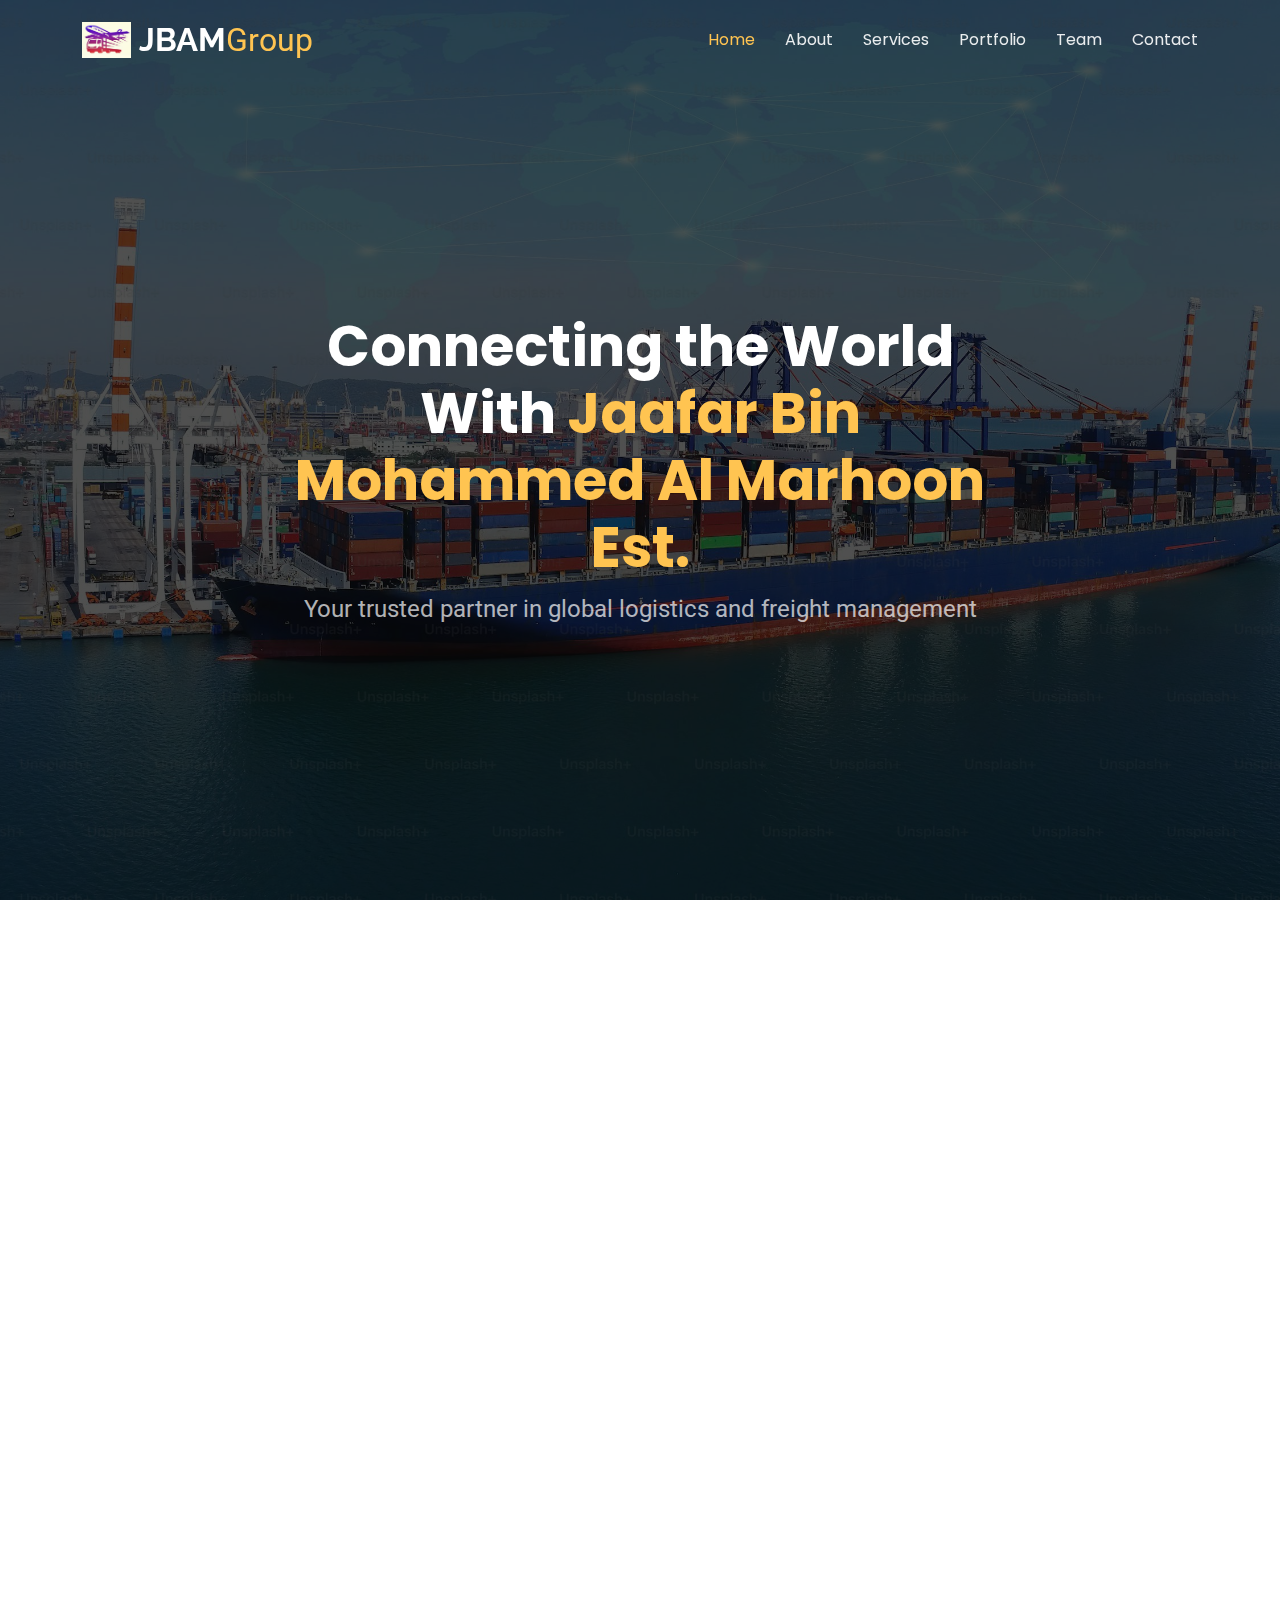
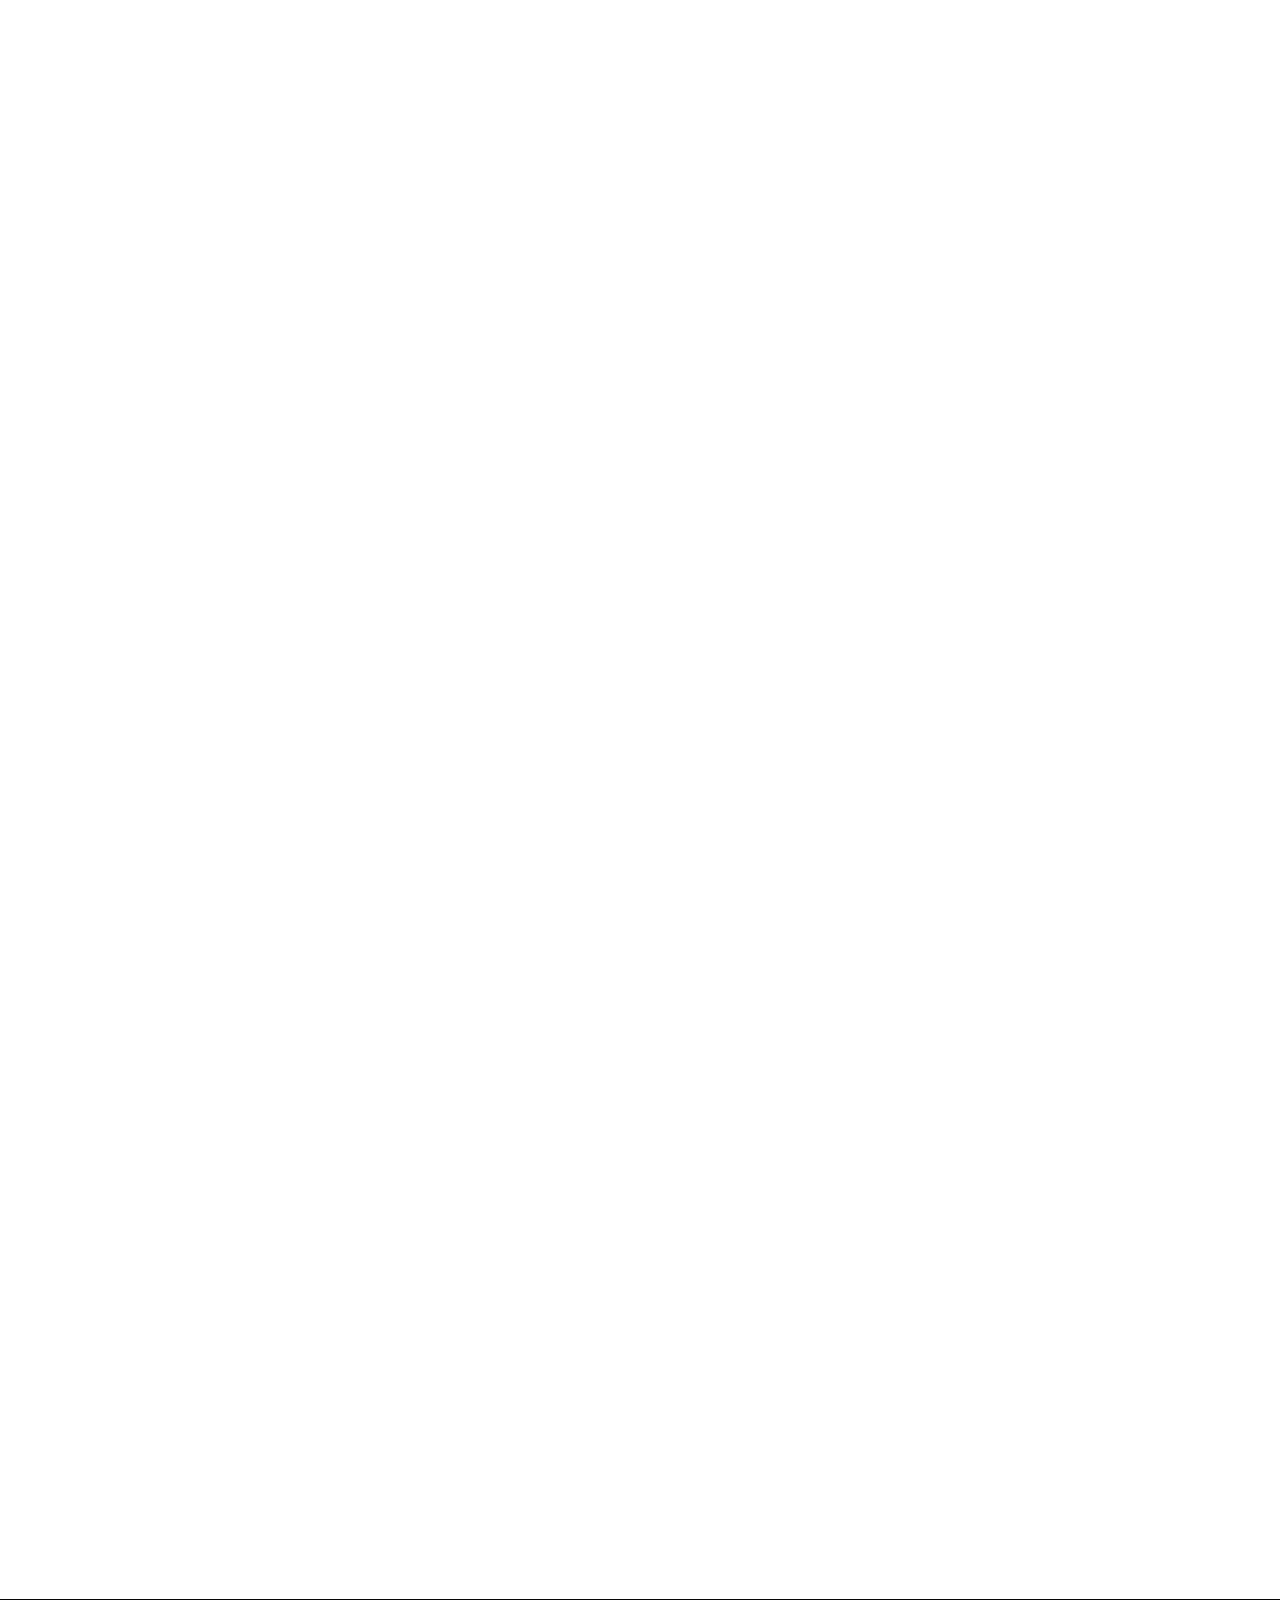
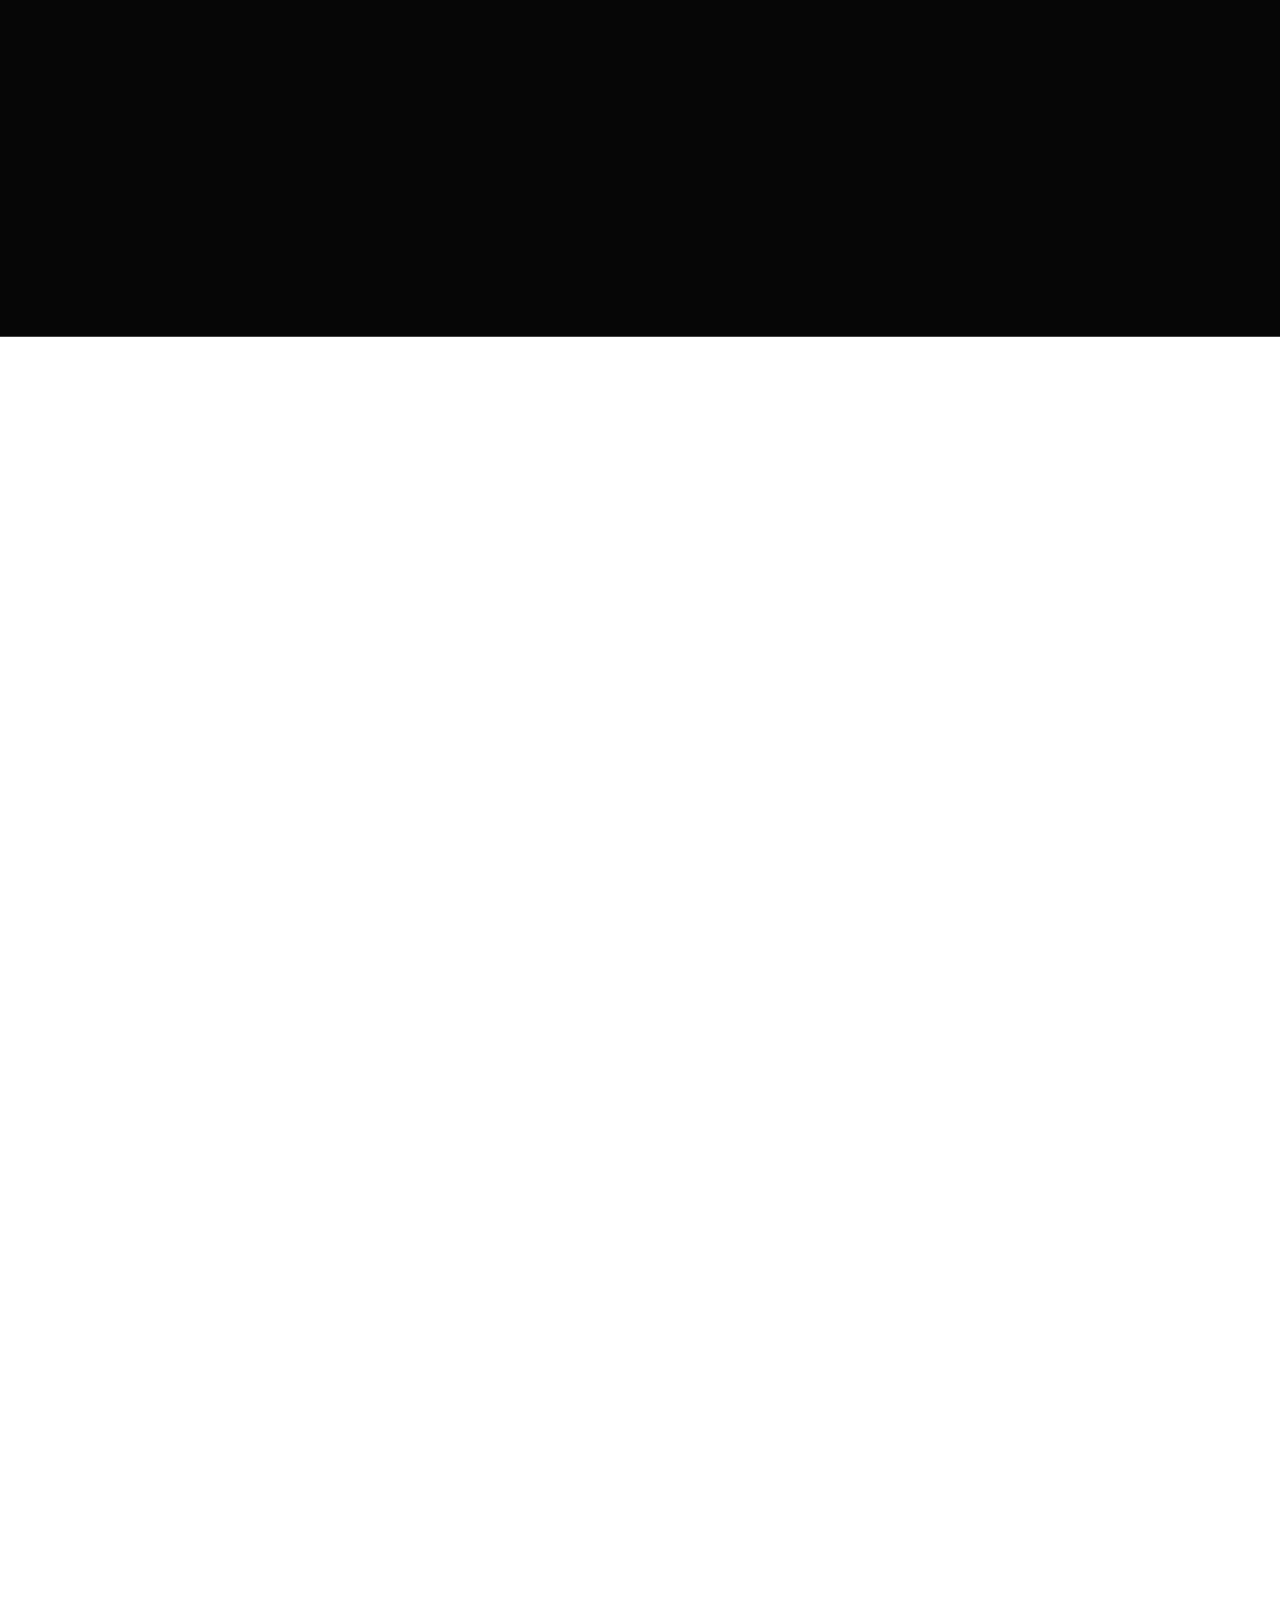
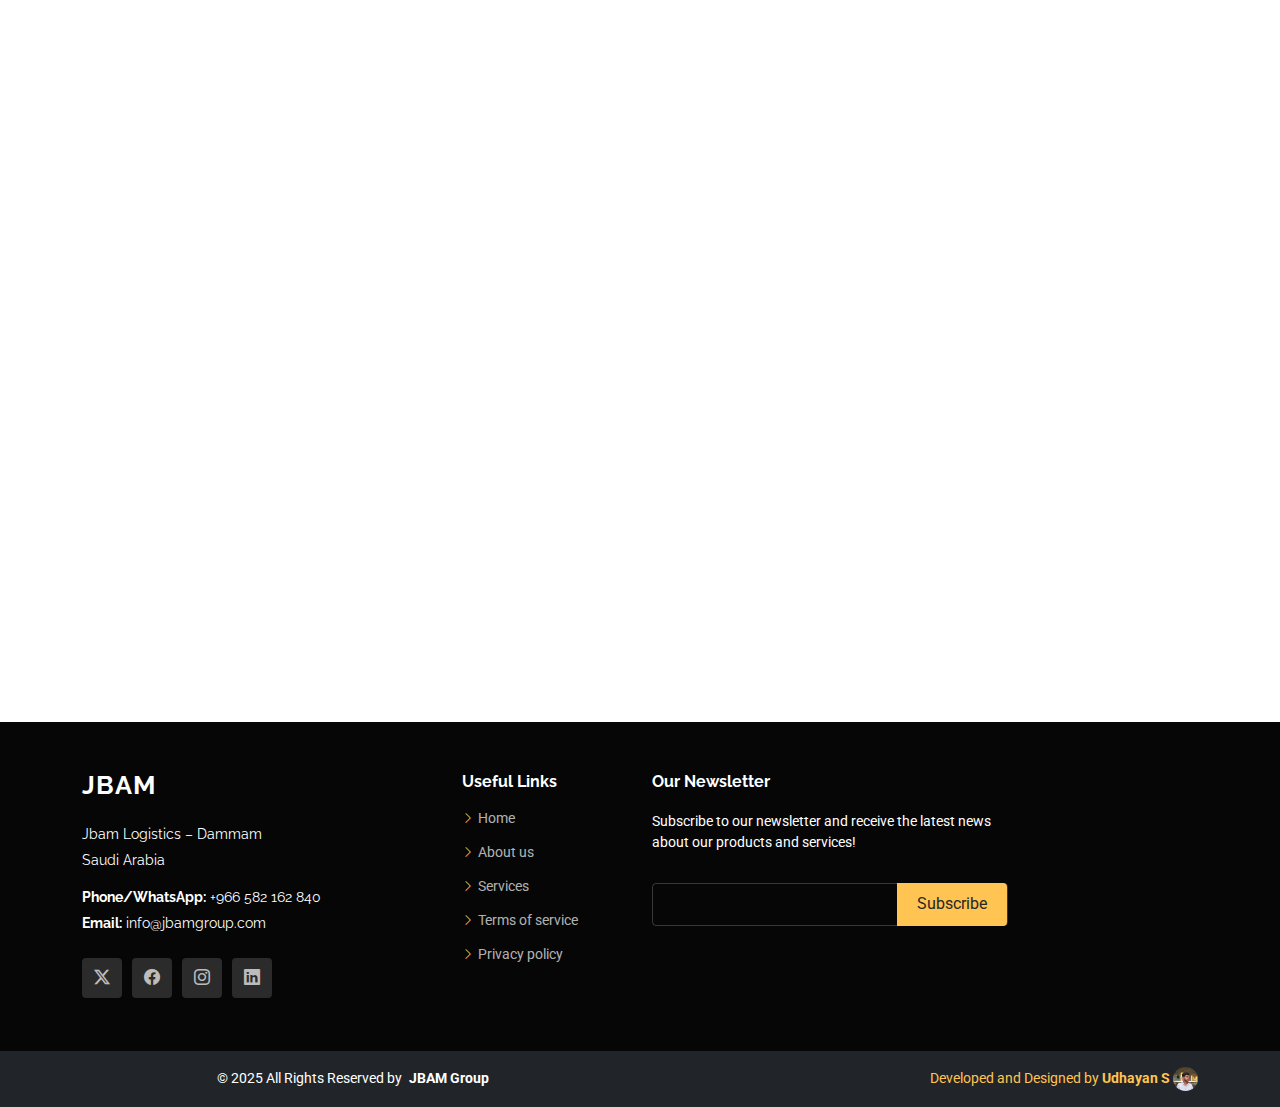
<file: index.html>
<!DOCTYPE html>
<html lang="en">
  <head>
    <meta charset="utf-8" />
    <meta content="width=device-width, initial-scale=1.0" name="viewport" />

  <!-- Title -->
  <title>JBAM Group | Reliable Global Logistics & Freight Management</title>

  <!-- SEO Meta Description -->
  <meta name="description" content="JBAM Group provides end-to-end logistics and freight solutions—domestic and global transportation, warehousing, real-time tracking, heavy-lift cargo, and project logistics backed by 15+ years of experience.">

  <!-- Optional Meta Keywords -->
  <meta name="keywords" content="JBAM Group, logistics, freight management, warehousing, heavy-lift project cargo, global shipping, real-time tracking, equipment rental">

  <!-- Canonical URL -->
  <link rel="canonical" href="https://jbamgroup.com/about.html" />

  <!-- Open Graph Tags -->
  <meta property="og:title" content="JBAM Group | End‑to‑End Logistics Services" />
  <meta property="og:description" content="Expert logistics solutions: road, air, sea transport, warehousing, heavy‑lift cargo, project shipping, and rental equipment with real‑time tracking." />
  <meta property="og:url" content="https://jbamgroup.com/about.html" />
  <meta property="og:type" content="website" />
  <meta property="og:image" content="https://jbamgroup.com/assets/logistics-og.jpg" />  

    <!-- Favicons -->
    <link href="assets/img/logonew-zoom2.jpg" rel="icon" />
    <link href="assets/img/logonew-zoom2.jpg" rel="apple-touch-icon" />

    <!-- Fonts -->
    <link href="https://fonts.googleapis.com" rel="preconnect" />
    <link href="https://fonts.gstatic.com" rel="preconnect" crossorigin />
    <link
      href="https://fonts.googleapis.com/css2?family=Roboto:ital,wght@0,100;0,300;0,400;0,500;0,700;0,900;1,100;1,300;1,400;1,500;1,700;1,900&family=Poppins:ital,wght@0,100;0,200;0,300;0,400;0,500;0,600;0,700;0,800;0,900;1,100;1,200;1,300;1,400;1,500;1,600;1,700;1,800;1,900&family=Raleway:ital,wght@0,100;0,200;0,300;0,400;0,500;0,600;0,700;0,800;0,900;1,100;1,200;1,300;1,400;1,500;1,600;1,700;1,800;1,900&display=swap"
      rel="stylesheet"
    />

    <!-- Vendor CSS Files -->
    <link
      href="assets/vendor/bootstrap/css/bootstrap.min.css"
      rel="stylesheet"
    />
    <link
      href="assets/vendor/bootstrap-icons/bootstrap-icons.css"
      rel="stylesheet"
    />
    <link href="assets/vendor/aos/aos.css" rel="stylesheet" />
    <link href="assets/vendor/swiper/swiper-bundle.min.css" rel="stylesheet" />
    <link
      href="assets/vendor/glightbox/css/glightbox.min.css"
      rel="stylesheet"
    />

    <!-- Main CSS File -->
    <link href="assets/css/main.css" rel="stylesheet" />
  </head>

  <body class="index-page">
    <header id="header" class="header d-flex align-items-center fixed-top">
      <div
        class="container-fluid container-xl position-relative d-flex align-items-center justify-content-between"
      >
        <a
          href="index.html"
          class="logo d-flex align-items-center me-auto me-lg-0"
        >
          <!-- Uncomment the line below if you also wish to use an image logo -->
          <img src="assets/img/logonew-zoom2.jpg" alt="" />
          <h1 class="sitename">JBAM</h1>
          <span> Group</span>
        </a>

        <nav id="navmenu" class="navmenu">
          <ul>
            <li>
              <a href="index.html" class="active">Home<br /></a>
            </li>
            <li><a href="about.html">About</a></li>
            <li><a href="#services">Services</a></li>
            <li><a href="#portfolio">Portfolio</a></li>
            <li><a href="#team">Team</a></li>

            <li><a href="#contact">Contact</a></li>
          </ul>
          <i class="mobile-nav-toggle d-xl-none bi bi-list"></i>
        </nav>

        <!-- <a class="btn-getstarted" href="index.html#about">Get Started</a> -->
      </div>
    </header>

    <main class="main">
      <!-- Hero Section -->
      <section
        id="hero"
        class="hero section dark-background"
        style="min-height: 100vh"
      >
        <img src="assets/img/banner.jpg" alt="" data-aos="fade-in" />

        <div class="container">
          <div
            class="row justify-content-center text-center"
            data-aos="fade-up"
            data-aos-delay="100"
          >
            <div class="col-xl-8 col-lg-8">
              <h2>
                Connecting the World With
                <span> Jaafar Bin Mohammed Al Marhoon Est.</span>
              </h2>
              <p>
                Your trusted partner in global logistics and freight management
              </p>
            </div>
          </div>

          <!-- <div class="row gy-4 mt-5 justify-content-center" data-aos="fade-up" data-aos-delay="200">
          <div class="col-xl-2 col-md-4" data-aos="fade-up" data-aos-delay="300">
            <div class="icon-box">
              <i class="bi bi-binoculars"></i>
              <h3><a href="">Lorem Ipsum</a></h3>
            </div>
          </div>
          <div class="col-xl-2 col-md-4" data-aos="fade-up" data-aos-delay="400">
            <div class="icon-box">
              <i class="bi bi-bullseye"></i>
              <h3><a href="">Dolor Sitema</a></h3>
            </div>
          </div>
          <div class="col-xl-2 col-md-4" data-aos="fade-up" data-aos-delay="500">
            <div class="icon-box">
              <i class="bi bi-fullscreen-exit"></i>
              <h3><a href="">Sedare Perspiciatis</a></h3>
            </div>
          </div>
          <div class="col-xl-2 col-md-4" data-aos="fade-up" data-aos-delay="600">
            <div class="icon-box">
              <i class="bi bi-card-list"></i>
              <h3><a href="">Magni Dolores</a></h3>
            </div>
          </div>
          <div class="col-xl-2 col-md-4" data-aos="fade-up" data-aos-delay="700">
            <div class="icon-box">
              <i class="bi bi-gem"></i>
              <h3><a href="">Nemos Enimade</a></h3>
            </div>
          </div>
        </div> -->
        </div>
      </section>
      <!-- /Hero Section -->

      <!-- About Section -->
      <section id="about" class="about section">
        <div class="container" data-aos="fade-up" data-aos-delay="100">
          <div class="row gy-4">
            <div class="col-lg-6 order-1 order-lg-2">
              <img
                src="assets/img/logistics-business.jpg"
                class="img-fluid"
                alt=""
              />
            </div>
            <div class="col-lg-6 order-2 order-lg-1 content">
              <h3>About us</h3>

              <p class="fst-italic">
                At Jaafar Bin Mohammed Al Marhoon Est, we are committed to
                streamlining logistics operations with precision, reliability,
                and innovation.
              </p>

              <p>
                With over 15 years of experience in the logistics industry, we
                bring deep expertise and reliability to every shipment. Our team
                has successfully managed supply chains across various sectors,
                ensuring timely and secure deliveries worldwide.
              </p>

              <ul>
                <li>
                  <i class="bi bi-check2-all"></i>
                  <span
                    >End-to-end supply chain solutions tailored for domestic and
                    global needs.</span
                  >
                </li>
                <li>
                  <i class="bi bi-check2-all"></i>
                  <span
                    >Real-time tracking and secure transportation for
                    time-sensitive deliveries.</span
                  >
                </li>
                <li>
                  <i class="bi bi-check2-all"></i>
                  <span
                    >Trusted by businesses across industries for consistent,
                    on-time logistics powered by advanced technology and expert
                    coordination.</span
                  >
                </li>
              </ul>

              <p>
                JBAM Group ensures your cargo reaches its destination
                efficiently and safely. With a strong foundation in logistics
                and a future-ready vision, we are shaping the way the world
                connects.
              </p>
            </div>
          </div>
        </div>
      </section>
      <!-- /About Section -->

      <!-- Clients Section -->
      <!-- <section id="clients" class="clients section">

      <div class="container" data-aos="fade-up" data-aos-delay="100">

        <div class="swiper init-swiper">
          <script type="application/json" class="swiper-config">
            {
              "loop": true,
              "speed": 600,
              "autoplay": {
                "delay": 5000
              },
              "slidesPerView": "auto",
              "pagination": {
                "el": ".swiper-pagination",
                "type": "bullets",
                "clickable": true
              },
              "breakpoints": {
                "320": {
                  "slidesPerView": 2,
                  "spaceBetween": 40
                },
                "480": {
                  "slidesPerView": 3,
                  "spaceBetween": 60
                },
                "640": {
                  "slidesPerView": 4,
                  "spaceBetween": 80
                },
                "992": {
                  "slidesPerView": 6,
                  "spaceBetween": 120
                }
              }
            }
          </script>
          <div class="swiper-wrapper align-items-center">
            <div class="swiper-slide"><img src="assets/img/clients/client-1.png" class="img-fluid" alt=""></div>
            <div class="swiper-slide"><img src="assets/img/clients/client-2.png" class="img-fluid" alt=""></div>
            <div class="swiper-slide"><img src="assets/img/clients/client-3.png" class="img-fluid" alt=""></div>
            <div class="swiper-slide"><img src="assets/img/clients/client-4.png" class="img-fluid" alt=""></div>
            <div class="swiper-slide"><img src="assets/img/clients/client-5.png" class="img-fluid" alt=""></div>
            <div class="swiper-slide"><img src="assets/img/clients/client-6.png" class="img-fluid" alt=""></div>
            <div class="swiper-slide"><img src="assets/img/clients/client-7.png" class="img-fluid" alt=""></div>
            <div class="swiper-slide"><img src="assets/img/clients/client-8.png" class="img-fluid" alt=""></div>
          </div>
          <div class="swiper-pagination"></div>
        </div>

      </div>

    </section> -->
      <!-- /Clients Section -->

      <!-- Features Section -->
      <section id="features" class="features section">
        <div class="container">
          <div class="row gy-4">
            <div
              class="features-image col-lg-6"
              data-aos="fade-up"
              data-aos-delay="100"
            >
              <img src="assets/img/about2.jpg" alt="" />
            </div>
            <div class="col-lg-6">
              <div
                class="features-item d-flex ps-0 ps-lg-3 pt-4 pt-lg-0"
                data-aos="fade-up"
                data-aos-delay="200"
              >
                <i class="bi bi-truck flex-shrink-0"></i>
                <div>
                  <h4>Efficient Transportation</h4>
                  <p>
                    Seamless and secure freight movement with real-time tracking
                    and timely delivery across the nation and beyond.
                  </p>
                </div>
              </div>
              <!-- End Features Item-->

              <div
                class="features-item d-flex mt-5 ps-0 ps-lg-3"
                data-aos="fade-up"
                data-aos-delay="300"
              >
                <i class="bi bi-box-seam flex-shrink-0"></i>
                <div>
                  <h4>Smart Warehousing</h4>
                  <p>
                    Optimized storage solutions with inventory control and
                    automated handling to reduce delays and overhead.
                  </p>
                </div>
              </div>
              <!-- End Features Item-->

              <div
                class="features-item d-flex mt-5 ps-0 ps-lg-3"
                data-aos="fade-up"
                data-aos-delay="400"
              >
                <i class="bi bi-globe2 flex-shrink-0"></i>
                <div>
                  <h4>Global Logistics</h4>
                  <p>
                    Connecting businesses worldwide with hassle-free
                    international shipping and customs clearance services.
                  </p>
                </div>
              </div>
              <!-- End Features Item-->

              <div
                class="features-item d-flex mt-5 ps-0 ps-lg-3"
                data-aos="fade-up"
                data-aos-delay="500"
              >
                <i class="bi bi-speedometer2 flex-shrink-0"></i>
                <div>
                  <h4>Technology-Driven Operations</h4>
                  <p>
                    Advanced logistics tech for route optimization, data
                    analytics, and full visibility of every shipment.
                  </p>
                </div>
              </div>
              <!-- End Features Item-->
            </div>
          </div>
        </div>
      </section>
      <!-- /Features Section -->

      <!-- Services Section -->
      <section id="services" class="services section">
        <!-- Section Title -->
        <div class="container section-title" data-aos="fade-up">
          <h2>Services</h2>
          <p>Check our Services</p>
        </div>
        <!-- End Section Title -->

        <div class="container">
          <div class="row gy-4">
            <!-- General Land Transportation -->
            <div
              class="col-lg-3 col-md-6"
              data-aos="fade-up"
              data-aos-delay="100"
            >
              <div class="service-item position-relative">
                <div class="icon">
                  <i class="bi bi-truck"></i>
                </div>
                <h3>General Land Transportation</h3>
                <p>
                  Reliable and efficient domestic and cross-border road
                  transport for all cargo types, ensuring timely and secure
                  deliveries.
                </p>
              </div>
            </div>

            <!-- Heavy Lift Project Cargo -->
            <div
              class="col-lg-3 col-md-6"
              data-aos="fade-up"
              data-aos-delay="200"
            >
              <div class="service-item position-relative">
                <div class="icon">
                  <i class="bi bi-bar-chart-steps"></i>
                </div>
                <h3>Heavy Lift Project Cargo</h3>
                <p>
                  Expert handling of oversized and heavy equipment with custom
                  transport planning, route surveys, and specialized trailers
                  for safe execution.
                </p>
              </div>
            </div>

            <!-- Renewable Energy Logistics -->
            <div
              class="col-lg-3 col-md-6"
              data-aos="fade-up"
              data-aos-delay="300"
            >
              <div class="service-item position-relative">
                <div class="icon">
                  <i class="bi bi-wind"></i>
                </div>
                <h3>Renewable Energy Logistics (Wind Farms)</h3>
                <p>
                  Specialized logistics for wind energy projects, including
                  transportation and installation of turbines, blades, and other
                  large components.
                </p>
              </div>
            </div>

            <!-- Equipment Rental -->
            <div
              class="col-lg-3 col-md-6"
              data-aos="fade-up"
              data-aos-delay="400"
            >
              <div class="service-item position-relative">
                <div class="icon">
                  <i class="bi bi-tools"></i>
                </div>
                <h3>Equipment Rental</h3>
                <p>
                  A wide range of logistics equipment available for rent,
                  including cranes, trailers, forklifts, and rigging tools for
                  short- and long-term projects.
                </p>
              </div>
            </div>

            <!-- Freight Forwarding -->
            <div
              class="col-lg-3 col-md-6"
              data-aos="fade-up"
              data-aos-delay="500"
            >
              <div class="service-item position-relative">
                <div class="icon">
                  <i class="bi bi-globe2"></i>
                </div>
                <h3>Freight Forwarding</h3>
                <p>
                  Global freight solutions by air, sea, and land. We manage
                  documentation, customs clearance, and multimodal transport for
                  seamless international shipping.
                </p>
              </div>
            </div>

            <!-- Warehousing -->
            <div
              class="col-lg-3 col-md-6"
              data-aos="fade-up"
              data-aos-delay="600"
            >
              <div class="service-item position-relative">
                <div class="icon">
                  <i class="bi bi-house"></i>
                </div>
                <h3>Warehousing</h3>
                <p>
                  Secure and scalable storage options with inventory management,
                  value-added services, and distribution support tailored to
                  your supply chain needs.
                </p>
              </div>
            </div>

            <!-- Last-Mile Delivery -->
            <div
              class="col-lg-3 col-md-6"
              data-aos="fade-up"
              data-aos-delay="700"
            >
              <div class="service-item position-relative">
                <div class="icon">
                  <i class="bi bi-send-check"></i>
                </div>
                <h3>Last-Mile Delivery</h3>
                <p>
                  Expert jacking and sliding services for the precise movement
                  of heavy equipment in confined or complex environments, using
                  state-of-the-art hydraulic systems.
                </p>
              </div>
            </div>

            <div
              class="col-lg-3 col-md-6"
              data-aos="fade-up"
              data-aos-delay="700"
            >
              <div class="service-item position-relative">
                <div class="icon">
                  <i class="bi bi-box-seam"></i>
                </div>
                <h3>Heavy Equipment Jacking and Skidding System</h3>
                <p>
                  Expert jacking and sliding services for the precise movement
                  of heavy equipment in confined or complex environments, using
                  state-of-the-art hydraulic systems.
                </p>
              </div>
            </div>
          </div>
        </div>
      </section>
      <!-- /Services Section -->

      <!-- Call To Action Section -->
      <section
        id="call-to-action"
        class="call-to-action section dark-background"
      >
        <img src="assets/img/truck.jpg" alt="" />

        <div class="container">
          <div
            class="row justify-content-center"
            data-aos="zoom-in"
            data-aos-delay="100"
          >
            <div class="col-xl-10">
              <div class="text-center">
                <h3>Streamline Your Logistics Today</h3>
                <p>
                  Looking for reliable, efficient, and cost-effective logistics
                  solutions? JBAM Groups is your trusted partner for seamless
                  transportation, inventory management, and end-to-end supply
                  chain services.
                </p>
                <a class="cta-btn" href="#contact">Get in Touch</a>
              </div>
            </div>
          </div>
        </div>
      </section>
      <!-- /Call To Action Section -->

      <!-- Portfolio Section -->
      <!-- <section id="portfolio" class="portfolio section">

      <div class="container section-title" data-aos="fade-up">
        <h2>Portfolio</h2>
        <p>Check our Portfolio</p>
      </div>

      <div class="container">

        <div class="isotope-layout" data-default-filter="*" data-layout="masonry" data-sort="original-order">

          <ul class="portfolio-filters isotope-filters" data-aos="fade-up" data-aos-delay="100">
            <li data-filter="*" class="filter-active">All</li>
            <li data-filter=".filter-app">App</li>
            <li data-filter=".filter-product">Card</li>
            <li data-filter=".filter-branding">Web</li>
          </ul>

          <div class="row gy-4 isotope-container" data-aos="fade-up" data-aos-delay="200">

            <div class="col-lg-4 col-md-6 portfolio-item isotope-item filter-app">
              <img src="assets/img/masonry-portfolio/masonry-portfolio-1.jpg" class="img-fluid" alt="">
              <div class="portfolio-info">
                <h4>App 1</h4>
                <p>Lorem ipsum, dolor sit</p>
                <a href="assets/img/masonry-portfolio/masonry-portfolio-1.jpg" title="App 1" data-gallery="portfolio-gallery-app" class="glightbox preview-link"><i class="bi bi-zoom-in"></i></a>
                <a href="portfolio-details.html" title="More Details" class="details-link"><i class="bi bi-link-45deg"></i></a>
              </div>
            </div>

            <div class="col-lg-4 col-md-6 portfolio-item isotope-item filter-product">
              <img src="assets/img/masonry-portfolio/masonry-portfolio-2.jpg" class="img-fluid" alt="">
              <div class="portfolio-info">
                <h4>Product 1</h4>
                <p>Lorem ipsum, dolor sit</p>
                <a href="assets/img/masonry-portfolio/masonry-portfolio-2.jpg" title="Product 1" data-gallery="portfolio-gallery-product" class="glightbox preview-link"><i class="bi bi-zoom-in"></i></a>
                <a href="portfolio-details.html" title="More Details" class="details-link"><i class="bi bi-link-45deg"></i></a>
              </div>
            </div>
            <div class="col-lg-4 col-md-6 portfolio-item isotope-item filter-branding">
              <img src="assets/img/masonry-portfolio/masonry-portfolio-3.jpg" class="img-fluid" alt="">
              <div class="portfolio-info">
                <h4>Branding 1</h4>
                <p>Lorem ipsum, dolor sit</p>
                <a href="assets/img/masonry-portfolio/masonry-portfolio-3.jpg" title="Branding 1" data-gallery="portfolio-gallery-branding" class="glightbox preview-link"><i class="bi bi-zoom-in"></i></a>
                <a href="portfolio-details.html" title="More Details" class="details-link"><i class="bi bi-link-45deg"></i></a>
              </div>
            </div>

            <div class="col-lg-4 col-md-6 portfolio-item isotope-item filter-app">
              <img src="assets/img/masonry-portfolio/masonry-portfolio-4.jpg" class="img-fluid" alt="">
              <div class="portfolio-info">
                <h4>App 2</h4>
                <p>Lorem ipsum, dolor sit</p>
                <a href="assets/img/masonry-portfolio/masonry-portfolio-4.jpg" title="App 2" data-gallery="portfolio-gallery-app" class="glightbox preview-link"><i class="bi bi-zoom-in"></i></a>
                <a href="portfolio-details.html" title="More Details" class="details-link"><i class="bi bi-link-45deg"></i></a>
              </div>
            </div>
            <div class="col-lg-4 col-md-6 portfolio-item isotope-item filter-product">
              <img src="assets/img/masonry-portfolio/masonry-portfolio-5.jpg" class="img-fluid" alt="">
              <div class="portfolio-info">
                <h4>Product 2</h4>
                <p>Lorem ipsum, dolor sit</p>
                <a href="assets/img/masonry-portfolio/masonry-portfolio-5.jpg" title="Product 2" data-gallery="portfolio-gallery-product" class="glightbox preview-link"><i class="bi bi-zoom-in"></i></a>
                <a href="portfolio-details.html" title="More Details" class="details-link"><i class="bi bi-link-45deg"></i></a>
              </div>
            </div>

            <div class="col-lg-4 col-md-6 portfolio-item isotope-item filter-branding">
              <img src="assets/img/masonry-portfolio/masonry-portfolio-6.jpg" class="img-fluid" alt="">
              <div class="portfolio-info">
                <h4>Branding 2</h4>
                <p>Lorem ipsum, dolor sit</p>
                <a href="assets/img/masonry-portfolio/masonry-portfolio-6.jpg" title="Branding 2" data-gallery="portfolio-gallery-branding" class="glightbox preview-link"><i class="bi bi-zoom-in"></i></a>
                <a href="portfolio-details.html" title="More Details" class="details-link"><i class="bi bi-link-45deg"></i></a>
              </div>
            </div>

            <div class="col-lg-4 col-md-6 portfolio-item isotope-item filter-app">
              <img src="assets/img/masonry-portfolio/masonry-portfolio-7.jpg" class="img-fluid" alt="">
              <div class="portfolio-info">
                <h4>App 3</h4>
                <p>Lorem ipsum, dolor sit</p>
                <a href="assets/img/masonry-portfolio/masonry-portfolio-7.jpg" title="App 3" data-gallery="portfolio-gallery-app" class="glightbox preview-link"><i class="bi bi-zoom-in"></i></a>
                <a href="portfolio-details.html" title="More Details" class="details-link"><i class="bi bi-link-45deg"></i></a>
              </div>
            </div>

            <div class="col-lg-4 col-md-6 portfolio-item isotope-item filter-product">
              <img src="assets/img/masonry-portfolio/masonry-portfolio-8.jpg" class="img-fluid" alt="">
              <div class="portfolio-info">
                <h4>Product 3</h4>
                <p>Lorem ipsum, dolor sit</p>
                <a href="assets/img/masonry-portfolio/masonry-portfolio-8.jpg" title="Product 3" data-gallery="portfolio-gallery-product" class="glightbox preview-link"><i class="bi bi-zoom-in"></i></a>
                <a href="portfolio-details.html" title="More Details" class="details-link"><i class="bi bi-link-45deg"></i></a>
              </div>
            </div>

            <div class="col-lg-4 col-md-6 portfolio-item isotope-item filter-branding">
              <img src="assets/img/masonry-portfolio/masonry-portfolio-9.jpg" class="img-fluid" alt="">
              <div class="portfolio-info">
                <h4>Branding 3</h4>
                <p>Lorem ipsum, dolor sit</p>
                <a href="assets/img/masonry-portfolio/masonry-portfolio-9.jpg" title="Branding 2" data-gallery="portfolio-gallery-branding" class="glightbox preview-link"><i class="bi bi-zoom-in"></i></a>
                <a href="portfolio-details.html" title="More Details" class="details-link"><i class="bi bi-link-45deg"></i></a>
              </div>
            </div>

          </div>

        </div>

      </div>

    </section> -->
      <!-- /Portfolio Section -->

      <!-- Stats Section -->
      <section id="stats" class="stats section">
        <div class="container" data-aos="fade-up" data-aos-delay="100">
          <div class="row gy-4 align-items-center justify-content-between">
            <div class="col-lg-5">
              <img src="assets/img/client.jpg" alt="" class="img-fluid" />
            </div>

            <div class="col-lg-6">
              <h3 class="fw-bold fs-2 mb-3">
                Reliable Logistics Solutions You Can Trust
              </h3>
              <p>
                We provide efficient and timely transportation services,
                ensuring your goods reach their destination safely and on
                schedule. Experience seamless supply chain management with our
                expert team.
              </p>

              <div class="row gy-4">
                <div class="col-lg-6">
                  <div class="stats-item d-flex">
                    <i class="bi bi-emoji-smile flex-shrink-0"></i>
                    <div>
                      <span
                        data-purecounter-start="0"
                        data-purecounter-end="20"
                        data-purecounter-duration="1"
                        class="purecounter"
                      ></span>
                      <p>
                        <strong>Happy Clients</strong>
                        <span>Trusted partners worldwide</span>
                      </p>
                    </div>
                  </div>
                </div>
                <!-- End Stats Item -->

                <div class="col-lg-6">
                  <div class="stats-item d-flex">
                    <i class="bi bi-journal-richtext flex-shrink-0"></i>
                    <div>
                      <span
                        data-purecounter-start="0"
                        data-purecounter-end="100"
                        data-purecounter-duration="1"
                        class="purecounter"
                      ></span>
                      <p>
                        <strong>Successful Shipments</strong>
                        <span>Delivered on time, every time</span>
                      </p>
                    </div>
                  </div>
                </div>
                <!-- End Stats Item -->

                <div class="col-lg-6">
                  <div class="stats-item d-flex">
                    <i class="bi bi-headset flex-shrink-0"></i>
                    <div>
                      <span
                        data-purecounter-start="0"
                        data-purecounter-end="4800"
                        data-purecounter-duration="1"
                        class="purecounter"
                      ></span>
                      <p>
                        <strong>Hours of Support</strong>
                        <span>24/7 customer assistance</span>
                      </p>
                    </div>
                  </div>
                </div>
                <!-- End Stats Item -->

                <div class="col-lg-6">
                  <div class="stats-item d-flex">
                    <i class="bi bi-people flex-shrink-0"></i>
                    <div>
                      <span
                        data-purecounter-start="0"
                        data-purecounter-end="15"
                        data-purecounter-duration="1"
                        class="purecounter"
                      ></span>
                      <p>
                        <strong>Dedicated Team Members</strong>
                        <span>Experts in logistics and supply chain</span>
                      </p>
                    </div>
                  </div>
                </div>
                <!-- End Stats Item -->
              </div>
            </div>
          </div>
        </div>
      </section>
      <!-- /Stats Section -->

      <!-- Testimonials Section -->
      <!-- <section id="testimonials" class="testimonials section dark-background">

      <img src="assets/img/truck2.jpg" class="testimonials-bg" alt="">

      <div class="container" data-aos="fade-up" data-aos-delay="100">

        <div class="swiper init-swiper">
          <script type="application/json" class="swiper-config">
            {
              "loop": true,
              "speed": 600,
              "autoplay": {
                "delay": 5000
              },
              "slidesPerView": "auto",
              "pagination": {
                "el": ".swiper-pagination",
                "type": "bullets",
                "clickable": true
              }
            }
          </script>
          <div class="swiper-wrapper">

            <div class="swiper-slide">
              <div class="testimonial-item">
                <img src="assets/img/testimonials/testimonials-1.jpg" class="testimonial-img" alt="">
                <h3>Saul Goodman</h3>
                <h4>Ceo &amp; Founder</h4>
                <div class="stars">
                  <i class="bi bi-star-fill"></i><i class="bi bi-star-fill"></i><i class="bi bi-star-fill"></i><i class="bi bi-star-fill"></i><i class="bi bi-star-fill"></i>
                </div>
                <p>
                  <i class="bi bi-quote quote-icon-left"></i>
                  <span>Proin iaculis purus consequat sem cure digni ssim donec porttitora entum suscipit rhoncus. Accusantium quam, ultricies eget id, aliquam eget nibh et. Maecen aliquam, risus at semper.</span>
                  <i class="bi bi-quote quote-icon-right"></i>
                </p>
              </div>
            </div>
            <div class="swiper-slide">
              <div class="testimonial-item">
                <img src="assets/img/testimonials/testimonials-2.jpg" class="testimonial-img" alt="">
                <h3>Sara Wilsson</h3>
                <h4>Designer</h4>
                <div class="stars">
                  <i class="bi bi-star-fill"></i><i class="bi bi-star-fill"></i><i class="bi bi-star-fill"></i><i class="bi bi-star-fill"></i><i class="bi bi-star-fill"></i>
                </div>
                <p>
                  <i class="bi bi-quote quote-icon-left"></i>
                  <span>Export tempor illum tamen malis malis eram quae irure esse labore quem cillum quid cillum eram malis quorum velit fore eram velit sunt aliqua noster fugiat irure amet legam anim culpa.</span>
                  <i class="bi bi-quote quote-icon-right"></i>
                </p>
              </div>
            </div>

            <div class="swiper-slide">
              <div class="testimonial-item">
                <img src="assets/img/testimonials/testimonials-3.jpg" class="testimonial-img" alt="">
                <h3>Jena Karlis</h3>
                <h4>Store Owner</h4>
                <div class="stars">
                  <i class="bi bi-star-fill"></i><i class="bi bi-star-fill"></i><i class="bi bi-star-fill"></i><i class="bi bi-star-fill"></i><i class="bi bi-star-fill"></i>
                </div>
                <p>
                  <i class="bi bi-quote quote-icon-left"></i>
                  <span>Enim nisi quem export duis labore cillum quae magna enim sint quorum nulla quem veniam duis minim tempor labore quem eram duis noster aute amet eram fore quis sint minim.</span>
                  <i class="bi bi-quote quote-icon-right"></i>
                </p>
              </div>
            </div>

            <div class="swiper-slide">
              <div class="testimonial-item">
                <img src="assets/img/testimonials/testimonials-4.jpg" class="testimonial-img" alt="">
                <h3>Matt Brandon</h3>
                <h4>Freelancer</h4>
                <div class="stars">
                  <i class="bi bi-star-fill"></i><i class="bi bi-star-fill"></i><i class="bi bi-star-fill"></i><i class="bi bi-star-fill"></i><i class="bi bi-star-fill"></i>
                </div>
                <p>
                  <i class="bi bi-quote quote-icon-left"></i>
                  <span>Fugiat enim eram quae cillum dolore dolor amet nulla culpa multos export minim fugiat minim velit minim dolor enim duis veniam ipsum anim magna sunt elit fore quem dolore labore illum veniam.</span>
                  <i class="bi bi-quote quote-icon-right"></i>
                </p>
              </div>
            </div>

            <div class="swiper-slide">
              <div class="testimonial-item">
                <img src="assets/img/testimonials/testimonials-5.jpg" class="testimonial-img" alt="">
                <h3>John Larson</h3>
                <h4>Entrepreneur</h4>
                <div class="stars">
                  <i class="bi bi-star-fill"></i><i class="bi bi-star-fill"></i><i class="bi bi-star-fill"></i><i class="bi bi-star-fill"></i><i class="bi bi-star-fill"></i>
                </div>
                <p>
                  <i class="bi bi-quote quote-icon-left"></i>
                  <span>Quis quorum aliqua sint quem legam fore sunt eram irure aliqua veniam tempor noster veniam enim culpa labore duis sunt culpa nulla illum cillum fugiat legam esse veniam culpa fore nisi cillum quid.</span>
                  <i class="bi bi-quote quote-icon-right"></i>
                </p>
              </div>
            </div>

          </div>
          <div class="swiper-pagination"></div>
        </div>

      </div>

    </section> -->
      <!-- /Testimonials Section -->

      <!-- Team Section -->
      <section id="team" class="team section">
        <!-- Section Title -->
        <div class="container section-title" data-aos="fade-up">
          <h2>Team</h2>
          <p>our Team</p>
        </div>
        <!-- End Section Title -->

        <div class="container">
          <div class="row gy-4">
            <!-- Team Member 1 -->
            <div class="col-md-6" data-aos="fade-up" data-aos-delay="100">
              <div class="card flex-row align-items-center p-3 shadow h-100">
                <div class="col-5">
                  <img
                    src="assets/img/profile.png"
                    class="img-fluid rounded-start w-100"
                    alt="Profile"
                  />
                </div>
                <div class="col-7 ps-3">
                  <h4 class="mb-1">Jaafar Bin Mohammed</h4>
                  <h6 class="text-muted mb-2">Founder of JBAM Group</h6>
                  <p class="mb-2">
                    Jaafar is an innovative entrepreneur with a passion for
                    building impactful businesses.
                  </p>
                  <div class="social mt-2">
                    <a href=""><i class="bi bi-twitter-x me-2"></i></a>
                    <a href=""><i class="bi bi-facebook me-2"></i></a>
                    <a href=""><i class="bi bi-instagram me-2"></i></a>
                    <a href=""><i class="bi bi-linkedin me-2"></i></a>
                  </div>
                </div>
              </div>
            </div>

            <!-- Team Member 2 -->
            <div class="col-md-6" data-aos="fade-up" data-aos-delay="200">
              <div class="card flex-row align-items-center p-3 shadow h-100">
                <div class="col-5">
                  <img
                    src="assets/img/profile.png"
                    class="img-fluid rounded-start w-100"
                    alt="Profile"
                  />
                </div>
                <div class="col-7 ps-3">
                  <h4 class="mb-1">Sabariganth Raja</h4>
                  <h6 class="text-muted mb-2">
                    Chief Executive Officer
                  </h6>
                  <p class="mb-2">
                    Sabariganth Raja leads the company with vision and a focus
                    on innovation.
                  </p>
                  <div class="social mt-2">
                    <a href=""><i class="bi bi-twitter-x me-2"></i></a>
                    <a href=""><i class="bi bi-facebook me-2"></i></a>
                    <a href=""><i class="bi bi-instagram me-2"></i></a>
                    <a href=""><i class="bi bi-linkedin me-2"></i></a>
                  </div>
                </div>
              </div>
            </div>
          </div>
        </div>
      </section>
      <!-- /Team Section -->

      <!-- Contact Section -->
      <section id="contact" class="contact section">
        <!-- Section Title -->
        <div class="container section-title" data-aos="fade-up">
          <h2>Contact</h2>
          <p>Contact Us</p>
        </div>
        <!-- End Section Title -->

        <div class="container" data-aos="fade-up" data-aos-delay="100">
          <div class="mb-4" data-aos="fade-up" data-aos-delay="200">
            <iframe
              style="border: 0; width: 100%; height: 270px"
              src="https://www.google.com/maps/embed?pb=!1m17!1m12!1m3!1d3568.926224161746!2d49.95429227542725!3d26.554637876862472!2m3!1f0!2f0!3f0!3m2!1i1024!2i768!4f13.1!3m2!1m1!2zMjbCsDMzJzE2LjciTiA0OcKwNTcnMjQuNyJF!5e0!3m2!1sen!2sin!4v1747838811328!5m2!1sen!2sin"
              frameborder="0"
              allowfullscreen=""
              loading="lazy"
              referrerpolicy="no-referrer-when-downgrade"
            >
            </iframe>
          </div>
          <!-- End Google Maps -->

          <div class="row gy-4">
            <div class="col-lg-4">
              <div
                class="info-item d-flex"
                data-aos="fade-up"
                data-aos-delay="300"
              >
                <i class="bi bi-geo-alt flex-shrink-0"></i>
                <div>
                  <h3>Address</h3>
                  <p>Dammam, Saudi Arabia</p>
                </div>
              </div>

              <div
                class="info-item d-flex"
                data-aos="fade-up"
                data-aos-delay="400"
              >
                <i class="bi bi-telephone flex-shrink-0"></i>
                <div>
                  <h3>Call / WhatsApp</h3>
                  <p>+966 582 162 840</p>
                </div>
              </div>

              <div
                class="info-item d-flex"
                data-aos="fade-up"
                data-aos-delay="500"
              >
                <i class="bi bi-envelope flex-shrink-0"></i>
                <div>
                  <h3>Email</h3>
                  <p>info@jbamgroup.com</p>
                </div>
              </div>

              <!-- <div class="info-item d-flex" data-aos="fade-up" data-aos-delay="600">
          <i class="bi bi-globe flex-shrink-0"></i>
          <div>
            <h3></h3>
            <p></p>
            <p><a href="#">Track Shipment</a> | <a href="#">Request a Quote</a></p>
          </div>
        </div> -->

              <!-- <div class="info-item d-flex" data-aos="fade-up" data-aos-delay="700">
          <i class="bi bi-share flex-shrink-0"></i>
          <div>
            <h3>Follow Us</h3>
            <p>
              <a href="#" class="me-2"><i class="bi bi-facebook"></i></a>
              <a href="#" class="me-2"><i class="bi bi-twitter-x"></i></a>
              <a href="#" class="me-2"><i class="bi bi-instagram"></i></a>
              <a href="#"><i class="bi bi-linkedin"></i></a>
            </p>
          </div>
        </div> -->
            </div>

            <div class="col-lg-8">
              <form
                action="forms/contact.php"
                method="post"
                class="php-email-form"
                data-aos="fade-up"
                data-aos-delay="200"
              >
                <div class="row gy-4">
                  <div class="col-md-6">
                    <input
                      type="text"
                      name="name"
                      class="form-control"
                      placeholder="Your Name"
                      required=""
                    />
                  </div>

                  <div class="col-md-6">
                    <input
                      type="email"
                      class="form-control"
                      name="email"
                      placeholder="Your Email"
                      required=""
                    />
                  </div>

                  <div class="col-md-12">
                    <input
                      type="text"
                      class="form-control"
                      name="subject"
                      placeholder="Subject"
                      required=""
                    />
                  </div>

                  <div class="col-md-12">
                    <textarea
                      class="form-control"
                      name="message"
                      rows="6"
                      placeholder="Message"
                      required=""
                    ></textarea>
                  </div>

                  <div class="col-md-12 text-center">
                    <div class="loading">Loading</div>
                    <div class="error-message"></div>
                    <div class="sent-message">
                      Your message has been sent. Thank you!
                    </div>
                    <button type="submit">Send Message</button>
                  </div>
                </div>
              </form>
            </div>
            <!-- End Contact Form -->
          </div>
        </div>
      </section>
    </main>

    <footer id="footer" class="footer dark-background">
      <div class="footer-top">
        <div class="container">
          <div class="row gy-4">
            <div class="col-lg-4 col-md-6 footer-about">
              <a href="index.html" class="logo d-flex align-items-center">
                <span class="sitename">JBAM</span>
              </a>
              <div class="footer-contact pt-3">
                <p>Jbam Logistics – Dammam</p>
                <p>Saudi Arabia</p>
                <p class="mt-3">
                  <strong>Phone/WhatsApp:</strong> <span>+966 582 162 840</span>
                </p>
                <p><strong>Email:</strong> <span>info@jbamgroup.com</span></p>
              </div>

              <div class="social-links d-flex mt-4">
                <a href=""><i class="bi bi-twitter-x"></i></a>
                <a href=""><i class="bi bi-facebook"></i></a>
                <a href=""><i class="bi bi-instagram"></i></a>
                <a href="https://www.linkedin.com/in/jbam-group-5a89ab366/"
                  ><i class="bi bi-linkedin"></i
                ></a>
              </div>
            </div>

            <div class="col-lg-2 col-md-3 footer-links">
              <h4>Useful Links</h4>
              <ul>
                <li>
                  <i class="bi bi-chevron-right"></i>
                  <a href="index.html"> Home</a>
                </li>
                <li>
                  <i class="bi bi-chevron-right"></i>
                  <a href="about.html"> About us</a>
                </li>
                <li>
                  <i class="bi bi-chevron-right"></i> <a href="#"> Services</a>
                </li>
                <li>
                  <i class="bi bi-chevron-right"></i>
                  <a href="#"> Terms of service</a>
                </li>
                <li>
                  <i class="bi bi-chevron-right"></i>
                  <a href="#"> Privacy policy</a>
                </li>
              </ul>
            </div>

            <!-- <div class="col-lg-2 col-md-3 footer-links">
            <h4>Our Services</h4>
            <ul>
              <li><i class="bi bi-chevron-right"></i> <a href="#"> Web Design</a></li>
              <li><i class="bi bi-chevron-right"></i> <a href="#"> Web Development</a></li>
              <li><i class="bi bi-chevron-right"></i> <a href="#"> Product Management</a></li>
              <li><i class="bi bi-chevron-right"></i> <a href="#"> Marketing</a></li>
              <li><i class="bi bi-chevron-right"></i> <a href="#"> Graphic Design</a></li>
            </ul>
          </div> -->

            <div class="col-lg-4 col-md-12 footer-newsletter">
              <h4>Our Newsletter</h4>
              <p>
                Subscribe to our newsletter and receive the latest news about
                our products and services!
              </p>
              <form action="" method="post" class="php-email-form">
                <div class="newsletter-form">
                  <input type="email" name="email" /><input
                    type="submit"
                    value="Subscribe"
                  />
                </div>
                <div class="loading">Loading</div>
                <div class="error-message"></div>
                <div class="sent-message">
                  Your subscription request has been sent. Thank you!
                </div>
              </form>
            </div>
          </div>
        </div>
      </div>

      <div class="copyright py-3 bg-dark text-white">
        <div class="container">
          <div class="row align-items-center justify-content-between">
            <!-- Left Column -->
            <div class="col-md-6 text-center text-md mb-2 mb-md-0">
              <span
                >&copy; 2025 All Rights Reserved by
                <strong class="px-1 sitename">JBAM Group</strong></span
              >
            </div>

            <!-- Right Column -->
            <div class="col-md-6 text-center text-md-end">
              <a
                href="https://udhayans.github.io/Udhayan-Portfolio/"
                target="_blank"
                class="ms-2"
              >
                <span
                  >Developed and Designed by <strong>Udhayan S</strong></span
                >

                <img
                  src="assets/img/udhayan.jpg"
                  alt="Udhayan Logo"
                  style="
                    height: 24px;
                    vertical-align: middle;
                    border-radius: 50%;
                  "
                />
              </a>
            </div>
          </div>
        </div>
      </div>
    </footer>

    <!-- Scroll Top -->
    <a
      href="#"
      id="scroll-top"
      class="scroll-top d-flex align-items-center justify-content-center"
      ><i class="bi bi-arrow-up-short"></i
    ></a>

    <!-- Preloader -->
    <div id="preloader"></div>

    <!-- Vendor JS Files -->
    <script src="assets/vendor/bootstrap/js/bootstrap.bundle.min.js"></script>
    <script src="assets/vendor/php-email-form/validate.js"></script>
    <script src="assets/vendor/aos/aos.js"></script>
    <script src="assets/vendor/swiper/swiper-bundle.min.js"></script>
    <script src="assets/vendor/glightbox/js/glightbox.min.js"></script>
    <script src="assets/vendor/imagesloaded/imagesloaded.pkgd.min.js"></script>
    <script src="assets/vendor/isotope-layout/isotope.pkgd.min.js"></script>
    <script src="assets/vendor/purecounter/purecounter_vanilla.js"></script>

    <!-- Main JS File -->
    <script src="assets/js/main.js"></script>
  </body>
</html>
</file>
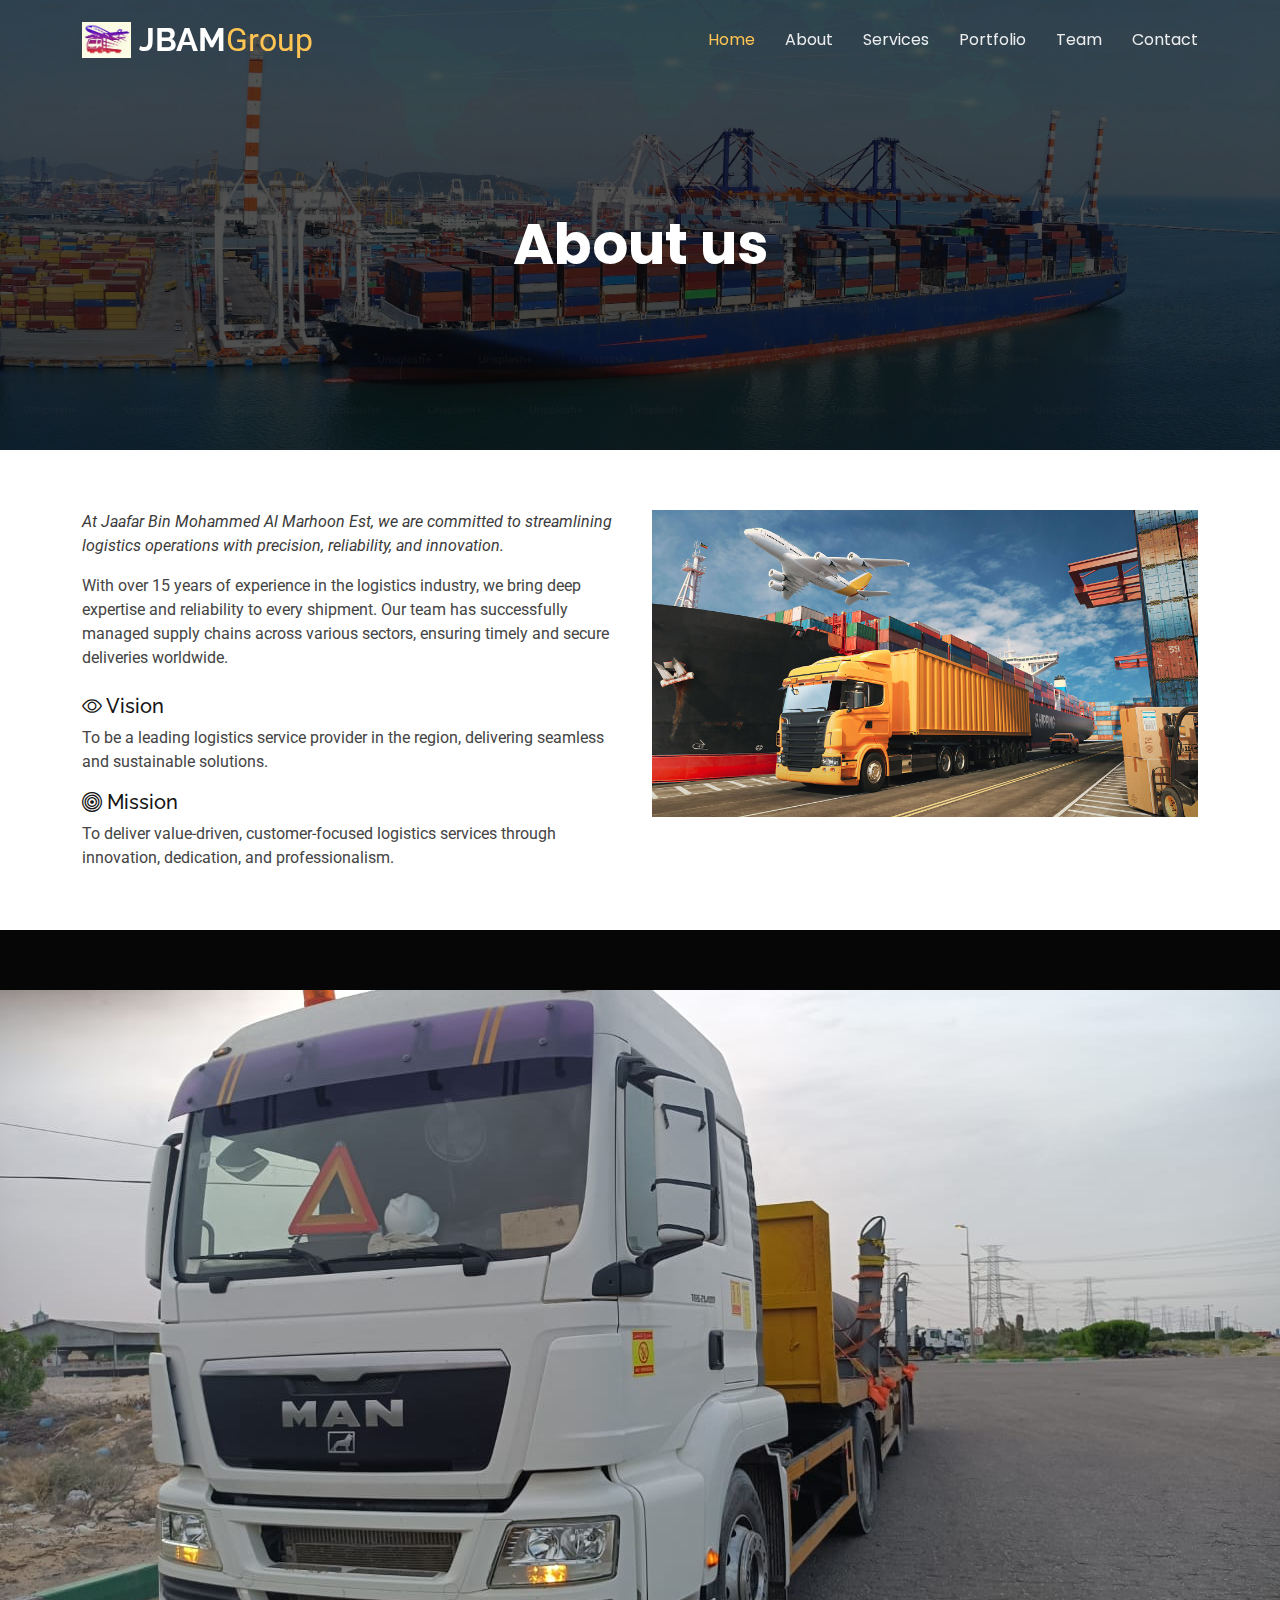
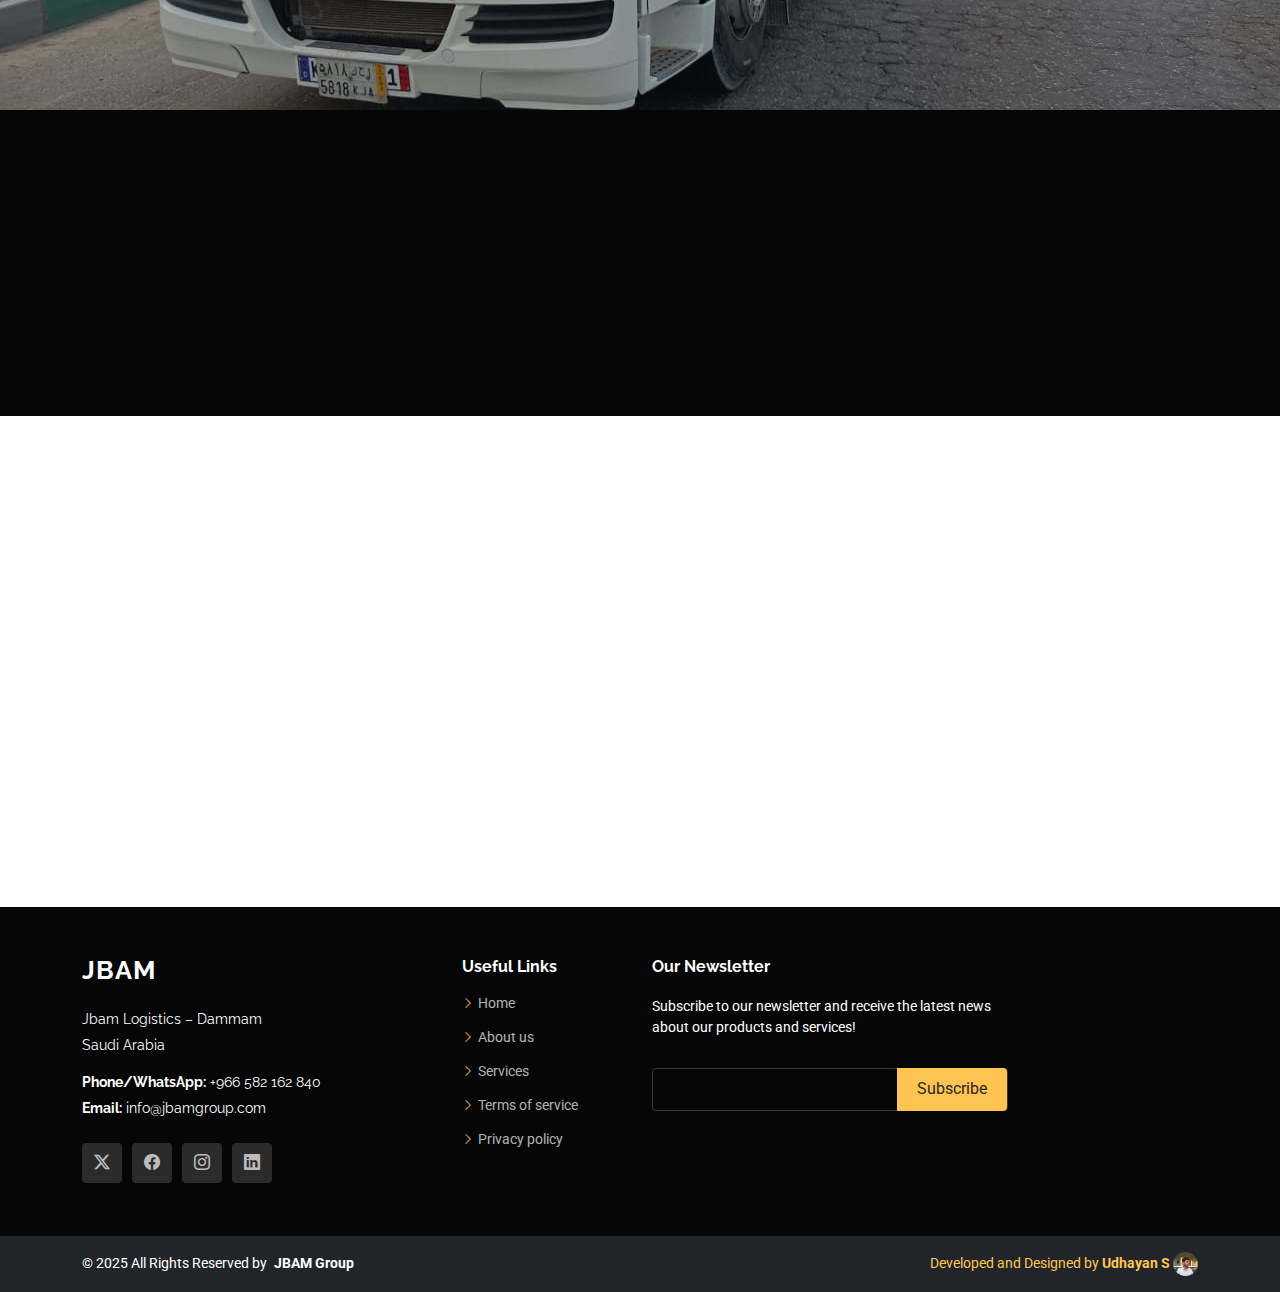
<file: about.html>
<!DOCTYPE html>
<html lang="en">
  <head>
    <meta charset="utf-8" />
    <meta content="width=device-width, initial-scale=1.0" name="viewport" />
    <title>JBAM Group</title>
    <meta name="description" content="" />
    <meta name="keywords" content="" />

    <!-- Favicons -->
    <link href="assets/img/logonew-zoom2.jpg" rel="icon" />
    <link href="assets/img/logonew-zoom2.jpg" rel="apple-touch-icon" />

    <!-- Fonts -->
    <link href="https://fonts.googleapis.com" rel="preconnect" />
    <link href="https://fonts.gstatic.com" rel="preconnect" crossorigin />
    <link
      href="https://fonts.googleapis.com/css2?family=Roboto:ital,wght@0,100;0,300;0,400;0,500;0,700;0,900;1,100;1,300;1,400;1,500;1,700;1,900&family=Poppins:ital,wght@0,100;0,200;0,300;0,400;0,500;0,600;0,700;0,800;0,900;1,100;1,200;1,300;1,400;1,500;1,600;1,700;1,800;1,900&family=Raleway:ital,wght@0,100;0,200;0,300;0,400;0,500;0,600;0,700;0,800;0,900;1,100;1,200;1,300;1,400;1,500;1,600;1,700;1,800;1,900&display=swap"
      rel="stylesheet"
    />

    <!-- Vendor CSS Files -->
    <link
      href="assets/vendor/bootstrap/css/bootstrap.min.css"
      rel="stylesheet"
    />
    <link
      href="assets/vendor/bootstrap-icons/bootstrap-icons.css"
      rel="stylesheet"
    />
    <link href="assets/vendor/aos/aos.css" rel="stylesheet" />
    <link href="assets/vendor/swiper/swiper-bundle.min.css" rel="stylesheet" />
    <link
      href="assets/vendor/glightbox/css/glightbox.min.css"
      rel="stylesheet"
    />

    <!-- Main CSS File -->
    <link href="assets/css/main.css" rel="stylesheet" />
  </head>

  <body class="index-page">
    <header id="header" class="header d-flex align-items-center fixed-top">
      <div
        class="container-fluid container-xl position-relative d-flex align-items-center justify-content-between"
      >
        <a
          href="index.html"
          class="logo d-flex align-items-center me-auto me-lg-0"
        >
          <!-- Uncomment the line below if you also wish to use an image logo -->
          <img src="assets/img/logonew-zoom2.jpg" alt="" />
          <h1 class="sitename">JBAM</h1>
          <span> Group</span>
        </a>

        <nav id="navmenu" class="navmenu">
          <ul>
            <li>
              <a href="index.html" class="active">Home<br /></a>
            </li>
            <li><a href="about.html">About</a></li>
            <li><a href="#services">Services</a></li>
            <li><a href="#portfolio">Portfolio</a></li>
            <li><a href="#team">Team</a></li>

            <li><a href="#contact">Contact</a></li>
          </ul>
          <i class="mobile-nav-toggle d-xl-none bi bi-list"></i>
        </nav>

        <!-- <a class="btn-getstarted" href="index.html#about">Get Started</a> -->
      </div>
    </header>

    <main class="main">
      <!-- Hero Section -->
      <section
        id="hero"
        class="hero section dark-background"
        style="min-height: 50vh"
      >
        <img src="assets/img/banner.jpg" alt="" data-aos="fade-in" />

        <div class="container">
          <div
            class="row justify-content-center text-center"
            data-aos="fade-up"
            data-aos-delay="100"
          >
            <div class="col-xl-6 col-lg-8">
              <h2>About us</h2>
            </div>
          </div>

          <!-- <div class="row gy-4 mt-5 justify-content-center" data-aos="fade-up" data-aos-delay="200">
          <div class="col-xl-2 col-md-4" data-aos="fade-up" data-aos-delay="300">
            <div class="icon-box">
              <i class="bi bi-binoculars"></i>
              <h3><a href="">Lorem Ipsum</a></h3>
            </div>
          </div>
          <div class="col-xl-2 col-md-4" data-aos="fade-up" data-aos-delay="400">
            <div class="icon-box">
              <i class="bi bi-bullseye"></i>
              <h3><a href="">Dolor Sitema</a></h3>
            </div>
          </div>
          <div class="col-xl-2 col-md-4" data-aos="fade-up" data-aos-delay="500">
            <div class="icon-box">
              <i class="bi bi-fullscreen-exit"></i>
              <h3><a href="">Sedare Perspiciatis</a></h3>
            </div>
          </div>
          <div class="col-xl-2 col-md-4" data-aos="fade-up" data-aos-delay="600">
            <div class="icon-box">
              <i class="bi bi-card-list"></i>
              <h3><a href="">Magni Dolores</a></h3>
            </div>
          </div>
          <div class="col-xl-2 col-md-4" data-aos="fade-up" data-aos-delay="700">
            <div class="icon-box">
              <i class="bi bi-gem"></i>
              <h3><a href="">Nemos Enimade</a></h3>
            </div>
          </div>
        </div> -->
        </div>
      </section>
      <!-- /Hero Section -->

      <!-- About Section -->
      <section id="about" class="about section">
        <div class="container" data-aos="fade-up" data-aos-delay="100">
          <div class="row gy-4">
            <div class="col-lg-6 order-1 order-lg-2">
              <img
                src="assets/img/logistics-business.jpg"
                class="img-fluid"
                alt=""
              />
            </div>
            <div class="col-lg-6 order-2 order-lg-1 content">
              <p class="fst-italic">
                      At Jaafar Bin Mohammed Al Marhoon Est, we are committed to streamlining logistics operations with precision, reliability, and innovation.

              </p>

              <p>
                With over 15 years of experience in the logistics industry, we
                bring deep expertise and reliability to every shipment. Our team
                has successfully managed supply chains across various sectors,
                ensuring timely and secure deliveries worldwide.
              </p>

              <div class="vision-mission mt-4">
                <div class="mb-3">
                  <h5><i class="bi bi-eye"></i> Vision</h5>
                  <p>
                    To be a leading logistics service provider in the region,
                    delivering seamless and sustainable solutions.
                  </p>
                </div>
                <div>
                  <h5><i class="bi bi-bullseye"></i> Mission</h5>
                  <p>
                    To deliver value-driven, customer-focused logistics services
                    through innovation, dedication, and professionalism.
                  </p>
                </div>
              </div>
            </div>
          </div>
        </div>
      </section>
      <!-- /About Section -->

      <!-- /who we are Section -->
      <section id="who-we-are" class="who-we-are section dark-background">
        <img src="assets/img/truck2.jpg" alt="" />

        <div class="container">
          <div
            class="row justify-content-center text-center"
            data-aos="fade-up"
            data-aos-delay="100"
          >
            <div class="col-xl-6 col-lg-8">
              <h3>Who we are</h3>
            </div>
          </div>

          <div
            class="row gy-4 mt-5 justify-content-center"
            data-aos="fade-up"
            data-aos-delay="200"
          >
            <div
              class="col-xl-3 col-md-4"
              data-aos="fade-up"
              data-aos-delay="300"
            >
              <div class="icon-box">
                <i class="bi bi-award"></i>
                <!-- Represents achievement/expertise -->
                <h3><a href="">Over 15 years of logistics expertise</a></h3>
              </div>
            </div>
            <div
              class="col-xl-3 col-md-4"
              data-aos="fade-up"
              data-aos-delay="400"
            >
              <div class="icon-box">
                <i class="bi bi-globe2"></i>
                <!-- Represents global reach -->
                <h3>
                  <a href="">Serving domestic and international markets</a>
                </h3>
              </div>
            </div>
            <div
              class="col-xl-3 col-md-4"
              data-aos="fade-up"
              data-aos-delay="500"
            >
              <div class="icon-box">
                <i class="bi bi-people"></i>
                <!-- Represents client trust/relationships -->
                <h3>
                  <a href="">Trusted by clients across multiple industries</a>
                </h3>
              </div>
            </div>
            <div
              class="col-xl-3 col-md-4"
              data-aos="fade-up"
              data-aos-delay="600"
            >
              <div class="icon-box">
                <i class="bi bi-shield-check"></i>
                <!-- Represents safety and reliability -->
                <h3>
                  <a href=""
                    >Committed to safety, efficiency, and reliability</a
                  >
                </h3>
              </div>
            </div>
          </div>
        </div>
      </section>
      <!-- /who we are Section -->

         <!-- Team Section -->
    <section id="team" class="team section">

      <!-- Section Title -->
      <div class="container section-title" data-aos="fade-up">
        <h2>Team</h2>
        <p>our Team</p>
      </div><!-- End Section Title -->

      <div class="container">

        <div class="row gy-4">

          <!-- Team Member 1 -->
    <div class="col-md-6" data-aos="fade-up" data-aos-delay="100">
      <div class="card flex-row align-items-center p-3 shadow h-100">
        <div class="col-5">
          <img src="assets/img/profile.png" class="img-fluid rounded-start w-100" alt="Profile">
        </div>
        <div class="col-7 ps-3">
          <h4 class="mb-1">Jaafar Bin Mohammed</h4>
          <h6 class="text-muted mb-2">Founder of JBAM Group</h6>
          <p class="mb-2">Jaffar is an innovative entrepreneur with a passion for building impactful businesses.</p>
          <div class="social mt-2">
            <a href=""><i class="bi bi-twitter-x me-2"></i></a>
            <a href=""><i class="bi bi-facebook me-2"></i></a>
            <a href=""><i class="bi bi-instagram me-2"></i></a>
            <a href=""><i class="bi bi-linkedin me-2"></i></a>
          </div>
        </div>
      </div>
    </div>

    <!-- Team Member 2 -->
    <div class="col-md-6" data-aos="fade-up" data-aos-delay="200">
      <div class="card flex-row align-items-center p-3 shadow h-100">
        <div class="col-5">
          <img src="assets/img/profile.png" class="img-fluid rounded-start w-100" alt="Profile">
        </div>
        <div class="col-7 ps-3">
          <h4 class="mb-1">Sabariganth Raja</h4>
          <h6 class="text-muted mb-2">Managing Director and Chief Executive Officer</h6>
          <p class="mb-2">Sabariganth Raja leads the company with vision and a focus on innovation.</p>
          <div class="social mt-2">
            <a href=""><i class="bi bi-twitter-x me-2"></i></a>
            <a href=""><i class="bi bi-facebook me-2"></i></a>
            <a href=""><i class="bi bi-instagram me-2"></i></a>
            <a href=""><i class="bi bi-linkedin me-2"></i></a>
          </div>
        </div>
      </div>
    </div>


        </div>

      </div>

    </section><!-- /Team Section -->
    </main>

    <footer id="footer" class="footer dark-background">
      <div class="footer-top">
        <div class="container">
          <div class="row gy-4">
            <div class="col-lg-4 col-md-6 footer-about">
              <a href="index.html" class="logo d-flex align-items-center">
                <span class="sitename">JBAM</span>
              </a>
              <div class="footer-contact pt-3">
                <p>Jbam Logistics – Dammam</p>
                <p>Saudi Arabia</p>
                <p class="mt-3">
                  <strong>Phone/WhatsApp:</strong> <span>+966 582 162 840</span>
                </p>
                <p><strong>Email:</strong> <span>info@jbamgroup.com</span></p>
              </div>

              <div class="social-links d-flex mt-4">
                <a href=""><i class="bi bi-twitter-x"></i></a>
                <a href=""><i class="bi bi-facebook"></i></a>
                <a href=""><i class="bi bi-instagram"></i></a>
                <a href="https://www.linkedin.com/in/jbam-group-5a89ab366/"><i class="bi bi-linkedin"></i></a>
              </div>
            </div>

            <div class="col-lg-2 col-md-3 footer-links">
              <h4>Useful Links</h4>
              <ul>
                <li>
                  <i class="bi bi-chevron-right"></i> <a href="index.html"> Home</a>
                </li>
                <li>
                  <i class="bi bi-chevron-right"></i>
                  <a href="about.html"> About us</a>
                </li>
                <li>
                  <i class="bi bi-chevron-right"></i> <a href="#"> Services</a>
                </li>
                <li>
                  <i class="bi bi-chevron-right"></i>
                  <a href="#"> Terms of service</a>
                </li>
                <li>
                  <i class="bi bi-chevron-right"></i>
                  <a href="#"> Privacy policy</a>
                </li>
              </ul>
            </div>

            <!-- <div class="col-lg-2 col-md-3 footer-links">
            <h4>Our Services</h4>
            <ul>
              <li><i class="bi bi-chevron-right"></i> <a href="#"> Web Design</a></li>
              <li><i class="bi bi-chevron-right"></i> <a href="#"> Web Development</a></li>
              <li><i class="bi bi-chevron-right"></i> <a href="#"> Product Management</a></li>
              <li><i class="bi bi-chevron-right"></i> <a href="#"> Marketing</a></li>
              <li><i class="bi bi-chevron-right"></i> <a href="#"> Graphic Design</a></li>
            </ul>
          </div> -->

            <div class="col-lg-4 col-md-12 footer-newsletter">
              <h4>Our Newsletter</h4>
              <p>
                Subscribe to our newsletter and receive the latest news about
                our products and services!
              </p>
              <form action="" method="post" class="php-email-form">
                <div class="newsletter-form">
                  <input type="email" name="email" /><input
                    type="submit"
                    value="Subscribe"
                  />
                </div>
                <div class="loading">Loading</div>
                <div class="error-message"></div>
                <div class="sent-message">
                  Your subscription request has been sent. Thank you!
                </div>
              </form>
            </div>
          </div>
        </div>
      </div>

      <div class="copyright py-3 bg-dark text-white">
        <div class="container">
          <div class="row align-items-center justify-content-between">
            <!-- Left Column -->
            <div class="col-md-6 text-center text-md-start mb-2 mb-md-0">
              <span
                >&copy; 2025 All Rights Reserved by
                <strong class="px-1 sitename">JBAM Group</strong></span
              >
            </div>

            <!-- Right Column -->
            <div class="col-md-6 text-center text-md-end">
              <a
                href="https://udhayans.github.io/Udhayan-Portfolio/"
                target="_blank"
                class="ms-2"
              >
                <span
                  >Developed and Designed by <strong>Udhayan S</strong></span
                >

                <img
                  src="assets/img/udhayan.jpg"
                  alt="Udhayan Logo"
                  style="
                    height: 24px;
                    vertical-align: middle;
                    border-radius: 50%;
                  "
                />
              </a>
            </div>
          </div>
        </div>
      </div>
    </footer>

    <!-- Scroll Top -->
    <a
      href="#"
      id="scroll-top"
      class="scroll-top d-flex align-items-center justify-content-center"
      ><i class="bi bi-arrow-up-short"></i
    ></a>

    <!-- Preloader -->
    <div id="preloader"></div>

    <!-- Vendor JS Files -->
    <script src="assets/vendor/bootstrap/js/bootstrap.bundle.min.js"></script>
    <script src="assets/vendor/php-email-form/validate.js"></script>
    <script src="assets/vendor/aos/aos.js"></script>
    <script src="assets/vendor/swiper/swiper-bundle.min.js"></script>
    <script src="assets/vendor/glightbox/js/glightbox.min.js"></script>
    <script src="assets/vendor/imagesloaded/imagesloaded.pkgd.min.js"></script>
    <script src="assets/vendor/isotope-layout/isotope.pkgd.min.js"></script>
    <script src="assets/vendor/purecounter/purecounter_vanilla.js"></script>

    <!-- Main JS File -->
    <script src="assets/js/main.js"></script>
  </body>
</html>
</file>
<file: assets/css/main.css>
/**
* Template Name: Gp
* Template URL: https://bootstrapmade.com/gp-free-multipurpose-html-bootstrap-template/
* Updated: Aug 15 2024 with Bootstrap v5.3.3
* Author: BootstrapMade.com
* License: https://bootstrapmade.com/license/
*/

/*--------------------------------------------------------------
# Font & Color Variables
# Help: https://bootstrapmade.com/color-system/
--------------------------------------------------------------*/
/* Fonts */
:root {
  --default-font: "Roboto",  system-ui, -apple-system, "Segoe UI", Roboto, "Helvetica Neue", Arial, "Noto Sans", "Liberation Sans", sans-serif, "Apple Color Emoji", "Segoe UI Emoji", "Segoe UI Symbol", "Noto Color Emoji";
  --heading-font: "Raleway",  sans-serif;
  --nav-font: "Poppins",  sans-serif;
}

/* Global Colors - The following color variables are used throughout the website. Updating them here will change the color scheme of the entire website */
:root { 
  --background-color: #ffffff; /* Background color for the entire website, including individual sections */
  --default-color: #444444; /* Default color used for the majority of the text content across the entire website */
  --heading-color: #151515; /* Color for headings, subheadings and title throughout the website */
  --accent-color: #ffc451; /* Accent color that represents your brand on the website. It's used for buttons, links, and other elements that need to stand out */
  --surface-color: #ffffff; /* The surface color is used as a background of boxed elements within sections, such as cards, icon boxes, or other elements that require a visual separation from the global background. */
  --contrast-color: #312f2f; /* Contrast color for text, ensuring readability against backgrounds of accent, heading, or default colors. */
}

/* Nav Menu Colors - The following color variables are used specifically for the navigation menu. They are separate from the global colors to allow for more customization options */
:root {
  --nav-color: rgba(255, 255, 255, 0.905);  /* The default color of the main navmenu links */
  --nav-hover-color: #ffc451; /* Applied to main navmenu links when they are hovered over or active */
  --nav-mobile-background-color: #ffffff; /* Used as the background color for mobile navigation menu */
  --nav-dropdown-background-color: #ffffff; /* Used as the background color for dropdown items that appear when hovering over primary navigation items */
  --nav-dropdown-color: #212529; /* Used for navigation links of the dropdown items in the navigation menu. */
  --nav-dropdown-hover-color: #ffc451; /* Similar to --nav-hover-color, this color is applied to dropdown navigation links when they are hovered over. */
}

/* Color Presets - These classes override global colors when applied to any section or element, providing reuse of the sam color scheme. */

.light-background {
  --background-color: #f9f9f9;
  --surface-color: #ffffff;
}

.dark-background {
  --background-color: #060606;
  --default-color: #ffffff;
  --heading-color: #ffffff;
  --surface-color: #252525;
  --contrast-color: #2a2727;
}

/* Smooth scroll */
:root {
  scroll-behavior: smooth;
}

/*--------------------------------------------------------------
# General Styling & Shared Classes
--------------------------------------------------------------*/
body {
  color: var(--default-color);
  background-color: var(--background-color);
  font-family: var(--default-font);
}

a {
  color: var(--accent-color);
  text-decoration: none;
  transition: 0.3s;
}

a:hover {
  color: color-mix(in srgb, var(--accent-color), transparent 25%);
  text-decoration: none;
}

h1,
h2,
h3,
h4,
h5,
h6 {
  color: var(--heading-color);
  font-family: var(--heading-font);
}

/* PHP Email Form Messages
------------------------------*/
.php-email-form .error-message {
  display: none;
  background: #df1529;
  color: #ffffff;
  text-align: left;
  padding: 15px;
  margin-bottom: 24px;
  font-weight: 600;
}

.php-email-form .sent-message {
  display: none;
  color: #ffffff;
  background: #059652;
  text-align: center;
  padding: 15px;
  margin-bottom: 24px;
  font-weight: 600;
}

.php-email-form .loading {
  display: none;
  background: var(--surface-color);
  text-align: center;
  padding: 15px;
  margin-bottom: 24px;
}

.php-email-form .loading:before {
  content: "";
  display: inline-block;
  border-radius: 50%;
  width: 24px;
  height: 24px;
  margin: 0 10px -6px 0;
  border: 3px solid var(--accent-color);
  border-top-color: var(--surface-color);
  animation: php-email-form-loading 1s linear infinite;
}

@keyframes php-email-form-loading {
  0% {
    transform: rotate(0deg);
  }

  100% {
    transform: rotate(360deg);
  }
}

/*--------------------------------------------------------------
# Global Header
--------------------------------------------------------------*/
.header {
  --background-color: rgba(0, 0, 0, 0.8);
  --heading-color: #ffffff;
  --contrast-color: #ffffff;
  color: var(--default-color);
  background-color: var(--background-color);
  padding: 10px 0;
  transition: all 0.5s;
  z-index: 997;
}

.header .logo {
  line-height: 1;
}

.header .logo img {
  max-height: 36px;
  margin-right: 8px;
}

.header .logo h1 {
  font-size: 32px;
  margin: 0;
  font-weight: 700;
  color: var(--heading-color);
}

.header .logo span {
  color: var(--accent-color);
  font-size: 32px;
}

.header .btn-getstarted,
.header .btn-getstarted:focus {
  color: var(--contrast-color);
  font-size: 14px;
  padding: 8px 30px;
  margin: 0 0 0 30px;
  border-radius: 4px;
  transition: 0.3s;
  border: 2px solid var(--accent-color);
}

.header .btn-getstarted:hover,
.header .btn-getstarted:focus:hover {
  color: var(--default-color);
  background: var(--accent-color);
}

@media (max-width: 1200px) {
  .header .logo {
    order: 1;
  }

  .header .btn-getstarted {
    order: 2;
    margin: 0 15px 0 0;
    padding: 6px 15px;
  }

  .header .navmenu {
    order: 3;
  }
}

.scrolled .header {
  box-shadow: 0px 0 18px rgba(0, 0, 0, 0.1);
}

/* Index Page Header
------------------------------*/
.index-page .header {
  --background-color: rgba(0, 0, 0, 0);
}

/* Index Page Header on Scroll
------------------------------*/
.index-page.scrolled .header {
  --background-color: rgba(0, 0, 0, 0.8);
}

/*--------------------------------------------------------------
# Navigation Menu
--------------------------------------------------------------*/
/* Navmenu - Desktop */
@media (min-width: 1200px) {
  .navmenu {
    padding: 0;
  }

  .navmenu ul {
    margin: 0;
    padding: 0;
    display: flex;
    list-style: none;
    align-items: center;
  }

  .navmenu li {
    position: relative;
  }

  .navmenu a,
  .navmenu a:focus {
    color: var(--nav-color);
    padding: 18px 15px;
    font-size: 16px;
    font-family: var(--nav-font);
    font-weight: 400;
    display: flex;
    align-items: center;
    justify-content: space-between;
    white-space: nowrap;
    transition: 0.3s;
  }

  .navmenu a i,
  .navmenu a:focus i {
    font-size: 12px;
    line-height: 0;
    margin-left: 5px;
    transition: 0.3s;
  }

  .navmenu li:last-child a {
    padding-right: 0;
  }

  .navmenu li:hover>a,
  .navmenu .active,
  .navmenu .active:focus {
    color: var(--nav-hover-color);
  }

  .navmenu .dropdown ul {
    margin: 0;
    padding: 10px 0;
    background: var(--nav-dropdown-background-color);
    display: block;
    position: absolute;
    visibility: hidden;
    left: 14px;
    top: 130%;
    opacity: 0;
    transition: 0.3s;
    border-radius: 0;
    z-index: 99;
    box-shadow: 0px 0px 30px rgba(0, 0, 0, 0.1);
  }

  .navmenu .dropdown ul li {
    min-width: 200px;
  }

  .navmenu .dropdown ul a {
    padding: 10px 20px;
    font-size: 15px;
    text-transform: none;
    color: var(--nav-dropdown-color);
  }

  .navmenu .dropdown ul a i {
    font-size: 12px;
  }

  .navmenu .dropdown ul a:hover,
  .navmenu .dropdown ul .active:hover,
  .navmenu .dropdown ul li:hover>a {
    background-color: var(--nav-dropdown-hover-color);
  }

  .navmenu .dropdown:hover>ul {
    opacity: 1;
    top: 100%;
    visibility: visible;
  }

  .navmenu .dropdown .dropdown ul {
    top: 0;
    left: -90%;
    visibility: hidden;
  }

  .navmenu .dropdown .dropdown:hover>ul {
    opacity: 1;
    top: 0;
    left: -100%;
    visibility: visible;
  }
}

/* Navmenu - Mobile */
@media (max-width: 1199px) {
  .mobile-nav-toggle {
    color: var(--nav-color);
    font-size: 28px;
    line-height: 0;
    margin-right: 10px;
    cursor: pointer;
    transition: color 0.3s;
  }

  .navmenu {
    padding: 0;
    z-index: 9997;
  }

  .navmenu ul {
    display: none;
    list-style: none;
    position: absolute;
    inset: 60px 20px 20px 20px;
    padding: 10px 0;
    margin: 0;
    border-radius: 6px;
    background-color: var(--nav-mobile-background-color);
    overflow-y: auto;
    transition: 0.3s;
    z-index: 9998;
    box-shadow: 0px 0px 30px rgba(0, 0, 0, 0.1);
  }

  .navmenu a,
  .navmenu a:focus {
    color: var(--nav-dropdown-color);
    padding: 10px 20px;
    font-family: var(--nav-font);
    font-size: 17px;
    font-weight: 500;
    display: flex;
    align-items: center;
    justify-content: space-between;
    white-space: nowrap;
    transition: 0.3s;
  }

  .navmenu a i,
  .navmenu a:focus i {
    font-size: 12px;
    line-height: 0;
    margin-left: 5px;
    width: 30px;
    height: 30px;
    display: flex;
    align-items: center;
    justify-content: center;
    border-radius: 50%;
    transition: 0.3s;
    background-color: color-mix(in srgb, var(--accent-color), white 90%);
  }

  .navmenu a i:hover,
  .navmenu a:focus i:hover {
    background-color: color-mix(in srgb, var(--accent-color), white 90%);
  }

  .navmenu a:hover,
  .navmenu .active,
  .navmenu .active:focus {
    background-color: var(--nav-dropdown-hover-color);
  }

  .navmenu .active i,
  .navmenu .active:focus i {
    transform: rotate(180deg);
  }

  .navmenu .dropdown ul {
    position: static;
    display: none;
    z-index: 99;
    padding: 10px 0;
    margin: 10px 20px;
    background-color: var(--nav-dropdown-background-color);
    border: 1px solid color-mix(in srgb, var(--default-color), transparent 90%);
    box-shadow: none;
    transition: all 0.5s ease-in-out;
  }

  .navmenu .dropdown ul ul {
    background-color: rgba(33, 37, 41, 0.1);
  }

  .navmenu .dropdown>.dropdown-active {
    display: block;
    background-color: rgba(33, 37, 41, 0.03);
  }

  .mobile-nav-active {
    overflow: hidden;
  }

  .mobile-nav-active .mobile-nav-toggle {
    color: #fff;
    position: absolute;
    font-size: 32px;
    top: 15px;
    right: 15px;
    margin-right: 0;
    z-index: 9999;
  }

  .mobile-nav-active .navmenu {
    position: fixed;
    overflow: hidden;
    inset: 0;
    background: rgba(33, 37, 41, 0.8);
    transition: 0.3s;
  }

  .mobile-nav-active .navmenu>ul {
    display: block;
  }
}

/*--------------------------------------------------------------
# Global Footer
--------------------------------------------------------------*/
.footer {
  color: var(--default-color);
  background-color: var(--background-color);
  font-size: 14px;
  position: relative;
}

.footer .footer-top {
  padding: 50px 0;
  background-color: color-mix(in srgb, var(--footer-background-color) 90%, white 10%);
}

.footer .footer-about .logo {
  line-height: 1;
  margin-bottom: 10px;
}

.footer .footer-about .logo img {
  max-height: 40px;
  margin-right: 6px;
}

.footer .footer-about .logo span {
  font-size: 26px;
  font-weight: 700;
  letter-spacing: 1px;
  font-family: var(--heading-font);
  color: var(--heading-color);
}

.footer .footer-about p {
  font-size: 14px;
  font-family: var(--heading-font);
}

.footer .social-links a {
  color: color-mix(in srgb, var(--default-color), transparent 30%);
  background-color: color-mix(in srgb, var(--default-color) 5%, white 10%);
  display: flex;
  align-items: center;
  justify-content: center;
  width: 40px;
  height: 40px;
  border-radius: 4px;
  font-size: 16px;
  margin-right: 10px;
  transition: 0.3s;
}

.footer .social-links a:hover {
  color: var(--contrast-color);
  background-color: var(--accent-color);
}

.footer h4 {
  font-size: 16px;
  font-weight: bold;
  position: relative;
  padding-bottom: 12px;
}

.footer .footer-links {
  margin-bottom: 30px;
}

.footer .footer-links ul {
  list-style: none;
  padding: 0;
  margin: 0;
}

.footer .footer-links ul i {
  margin-right: 4px;
  font-size: 12px;
  line-height: 0;
  color: var(--accent-color);
}

.footer .footer-links ul li {
  padding: 10px 0;
  display: flex;
  align-items: center;
}

.footer .footer-links ul li:first-child {
  padding-top: 0;
}

.footer .footer-links ul a {
  color: color-mix(in srgb, var(--default-color), transparent 30%);
  display: inline-block;
  line-height: 1;
}

.footer .footer-links ul a:hover {
  color: var(--accent-color);
}

.footer .footer-contact p {
  margin-bottom: 5px;
}

.footer .footer-newsletter .newsletter-form {
  margin-top: 30px;
  margin-bottom: 15px;
  padding: 6px 8px;
  position: relative;
  border-radius: 4px;
  border: 1px solid color-mix(in srgb, var(--default-color), transparent 80%);
  display: flex;
  background-color: color-mix(in srgb, var(--footer-background-color) 90%, white 15%);
  transition: 0.3s;
}

.footer .footer-newsletter .newsletter-form:focus-within {
  border-color: var(--accent-color);
}

.footer .footer-newsletter .newsletter-form input[type=email] {
  border: 0;
  padding: 4px;
  width: 100%;
  background-color: color-mix(in srgb, var(--footer-background-color) 90%, white 15%);
  color: var(--default-color);
}

.footer .footer-newsletter .newsletter-form input[type=email]:focus-visible {
  outline: none;
}

.footer .footer-newsletter .newsletter-form input[type=submit] {
  border: 0;
  font-size: 16px;
  padding: 0 20px;
  margin: -7px -8px -7px 0;
  background: var(--accent-color);
  color: var(--contrast-color);
  transition: 0.3s;
  border-radius: 0 4px 4px 0;
}

.footer .footer-newsletter .newsletter-form input[type=submit]:hover {
  background: color-mix(in srgb, var(--accent-color), transparent 20%);
}

.footer .copyright {
  padding: 30px 0;
}

.footer .copyright p {
  margin-bottom: 0;
}

.footer .credits {
  margin-top: 5px;
  font-size: 13px;
}

/*--------------------------------------------------------------
# Preloader
--------------------------------------------------------------*/
#preloader {
  position: fixed;
  inset: 0;
  z-index: 999999;
  overflow: hidden;
  background: #000;
  transition: all 0.6s ease-out;
}

#preloader:before {
  content: "";
  position: fixed;
  top: calc(50% - 30px);
  left: calc(50% - 30px);
  border: 6px solid #ffffff;
  border-color: var(--accent-color) transparent var(--accent-color) transparent;
  border-radius: 50%;
  width: 60px;
  height: 60px;
  animation: animate-preloader 1.5s linear infinite;
}

@keyframes animate-preloader {
  0% {
    transform: rotate(0deg);
  }

  100% {
    transform: rotate(360deg);
  }
}

/*--------------------------------------------------------------
# Scroll Top Button
--------------------------------------------------------------*/
.scroll-top {
  position: fixed;
  visibility: hidden;
  opacity: 0;
  right: 15px;
  bottom: 15px;
  z-index: 99999;
  background-color: var(--accent-color);
  width: 40px;
  height: 40px;
  border-radius: 4px;
  transition: all 0.4s;
}

.scroll-top i {
  font-size: 24px;
  color: var(--contrast-color);
  line-height: 0;
}

.scroll-top:hover {
  background-color: color-mix(in srgb, var(--accent-color), transparent 20%);
  color: var(--contrast-color);
}

.scroll-top.active {
  visibility: visible;
  opacity: 1;
}

/*--------------------------------------------------------------
# Disable aos animation delay on mobile devices
--------------------------------------------------------------*/
@media screen and (max-width: 768px) {
  [data-aos-delay] {
    transition-delay: 0 !important;
  }
}

/*--------------------------------------------------------------
# Global Page Titles & Breadcrumbs
--------------------------------------------------------------*/
.page-title {
  color: var(--default-color);
  background-color: var(--background-color);
  position: relative;
}

.page-title .heading {
  padding: 80px 0;
  border-top: 1px solid color-mix(in srgb, var(--default-color), transparent 90%);
}

.page-title .heading h1 {
  font-size: 38px;
  font-weight: 700;
}

.page-title nav {
  background-color: color-mix(in srgb, var(--default-color), transparent 95%);
  padding: 20px 0;
}

.page-title nav ol {
  display: flex;
  flex-wrap: wrap;
  list-style: none;
  margin: 0;
  padding: 0;
  font-size: 16px;
  font-weight: 400;
}

.page-title nav ol li+li {
  padding-left: 10px;
}

.page-title nav ol li+li::before {
  content: "/";
  display: inline-block;
  padding-right: 10px;
  color: color-mix(in srgb, var(--default-color), transparent 70%);
}

/*--------------------------------------------------------------
# Global Sections
--------------------------------------------------------------*/
section,
.section {
  color: var(--default-color);
  background-color: var(--background-color);
  padding: 60px 0;
  scroll-margin-top: 80px;
  overflow: clip;
}

@media (max-width: 1199px) {

  section,
  .section {
    scroll-margin-top: 58px;
  }
}

/*--------------------------------------------------------------
# Global Section Titles
--------------------------------------------------------------*/
.section-title {
  padding-bottom: 60px;
  position: relative;
}

.section-title h2 {
  font-size: 14px;
  font-weight: 500;
  padding: 0;
  line-height: 1px;
  margin: 0;
  letter-spacing: 1.5px;
  text-transform: uppercase;
  color: color-mix(in srgb, var(--default-color), transparent 50%);
  position: relative;
}

.section-title h2::after {
  content: "";
  width: 120px;
  height: 1px;
  display: inline-block;
  background: var(--accent-color);
  margin: 4px 10px;
}

.section-title p {
  color: var(--heading-color);
  margin: 0;
  font-size: 36px;
  font-weight: 700;
  text-transform: uppercase;
}

/*--------------------------------------------------------------
# Hero Section
--------------------------------------------------------------*/
.hero {
  width: 100%;
  min-height: 100vh;
  position: relative;
  padding: 120px 0 80px 0;
  display: flex;
  align-items: center;
  justify-content: center;
}

.hero img {
  position: absolute;
  inset: 0;
  display: block;
  width: 100%;
  height: 100%;
  object-fit: cover;
  z-index: 1;
}

.hero:before {
  content: "";
  background: color-mix(in srgb, var(--background-color), transparent 30%);
  position: absolute;
  inset: 0;
  z-index: 2;
}

.hero .container {
  position: relative;
  z-index: 3;
}

.hero h2 {
  margin: 0;
  font-size: 56px;
  font-weight: 700;
  font-family: var(--nav-font);
}

.hero h2 span {
  color: var(--accent-color);
}

.hero p {
  margin: 10px 0 0 0;
  font-size: 24px;
  color: color-mix(in srgb, var(--default-color), transparent 30%);
}

.hero .icon-box {
  padding: 30px 20px;
  transition: ease-in-out 0.3s;
  border: 1px solid color-mix(in srgb, var(--default-color), transparent 70%);
  height: 100%;
  text-align: center;
  display: flex;
  flex-direction: column;
  align-items: center;
  justify-content: center;
}

.hero .icon-box i {
  font-size: 32px;
  line-height: 1;
  color: var(--accent-color);
}

.hero .icon-box h3 {
  font-weight: 700;
  margin: 10px 0 0 0;
  padding: 0;
  line-height: 1;
  font-size: 20px;
  line-height: 26px;
}

.hero .icon-box h3 a {
  color: color-mix(in srgb, var(--default-color), transparent 20%);
  transition: ease-in-out 0.3s;
}

.hero .icon-box:hover {
  border-color: var(--accent-color);
}

.hero .icon-box:hover h3 a {
  color: var(--accent-color);
}

@media (max-width: 768px) {
  .hero h2 {
    font-size: 32px;
  }

  .hero p {
    font-size: 18px;
  }
}

/*--------------------------------------------------------------
# About Section
--------------------------------------------------------------*/
.about .content h3 {
  font-size: 1.75rem;
  font-weight: 700;
}

.about .content .fst-italic {
  color: color-mix(in srgb, var(--default-color), var(--contrast-color) 50%);
}

.about .content ul {
  list-style: none;
  padding: 0;
}

.about .content ul li {
  padding: 10px 0 0 0;
  display: flex;
}

.about .content ul i {
  color: var(--accent-color);
  margin-right: 0.5rem;
  line-height: 1.2;
  font-size: 1.25rem;
}

.about .content p:last-child {
  margin-bottom: 0;
}

/*--------------------------------------------------------------
# Clients Section
--------------------------------------------------------------*/
.clients .swiper-slide img {
  opacity: 0.5;
  transition: 0.3s;
  filter: grayscale(100);
}

.clients .swiper-slide img:hover {
  filter: none;
  opacity: 1;
}

.clients .swiper-wrapper {
  height: auto;
}

.clients .swiper-pagination {
  margin-top: 20px;
  position: relative;
}

.clients .swiper-pagination .swiper-pagination-bullet {
  width: 12px;
  height: 12px;
  opacity: 1;
  background-color: color-mix(in srgb, var(--default-color), transparent 80%);
}

.clients .swiper-pagination .swiper-pagination-bullet-active {
  background-color: var(--accent-color);
}

/*--------------------------------------------------------------
# Features Section
--------------------------------------------------------------*/
.features .features-image {
  position: relative;
  min-height: 400px;
}

.features .features-image img {
  position: absolute;
  inset: 0;
  display: block;
  width: 100%;
  height: 100%;
  object-fit: cover;
  z-index: 1;
}

.features .features-item h4 {
  font-size: 20px;
  font-weight: 700;
  margin: 0 0 5px 0;
}

.features .features-item i {
  font-size: 48px;
  color: var(--accent-color);
  margin-right: 20px;
  line-height: 0;
}

.features .features-item p {
  font-size: 15px;
  color: color-mix(in srgb, var(--default-color), transparent 20%);
  margin: 0;
}

/*--------------------------------------------------------------
# Services Section
--------------------------------------------------------------*/
.services .service-item {
  background-color: var(--surface-color);
  text-align: center;
  border: 1px solid color-mix(in srgb, var(--default-color), transparent 85%);
  padding: 80px 20px;
  height: 100%;
  transition: all ease-in-out 0.3s;
}

.services .service-item .icon {
  background: var(--accent-color);
  color: var(--contrast-color);
  margin: 0 auto;
  width: 64px;
  height: 64px;
  border-radius: 4px;
  display: flex;
  align-items: center;
  justify-content: center;
  margin-bottom: 20px;
  transition: 0.3s;
}

.services .service-item .icon i {
  font-size: 28px;
  transition: ease-in-out 0.3s;
}

.services .service-item h3 {
  font-weight: 700;
  margin: 10px 0 15px 0;
  font-size: 22px;
  transition: 0.3s;
}

.services .service-item p {
  line-height: 24px;
  font-size: 14px;
  margin-bottom: 0;
}

.services .service-item:hover {
  box-shadow: 0px 0 25px 0 rgba(0, 0, 0, 0.1);
  transform: translateY(-10px);
}

/*--------------------------------------------------------------
# Call To Action Section
--------------------------------------------------------------*/
.call-to-action {
  padding: 80px 0;
  position: relative;
  clip-path: inset(0);
}

.call-to-action img {
  position: fixed;
  top: 0;
  left: 0;
  display: block;
  width: 100%;
  height: 100%;
  object-fit: cover;
  z-index: 1;
}

.call-to-action:before {
  content: "";
  background: color-mix(in srgb, var(--background-color), transparent 50%);
  position: absolute;
  inset: 0;
  z-index: 2;
}

.call-to-action .container {
  position: relative;
  z-index: 3;
}

.call-to-action h3 {
  font-size: 28px;
  font-weight: 700;
  color: var(--default-color);
}

.call-to-action p {
  color: var(--default-color);
}

.call-to-action .cta-btn {
  font-family: var(--heading-font);
  font-weight: 500;
  font-size: 16px;
  letter-spacing: 1px;
  display: inline-block;
  padding: 12px 40px;
  border-radius: 5px;
  transition: 0.5s;
  margin: 10px;
  border: 2px solid var(--default-color);
  color: var(--default-color);
}

.call-to-action .cta-btn:hover {
  background: var(--accent-color);
  color: var(--background-color);
  border: 2px solid var(--accent-color);
}

/*--------------------------------------------------------------
# Portfolio Section
--------------------------------------------------------------*/
.portfolio .portfolio-filters {
  padding: 0;
  margin: 0 auto 20px auto;
  list-style: none;
  text-align: center;
}

.portfolio .portfolio-filters li {
  cursor: pointer;
  display: inline-block;
  padding: 8px 20px 10px 20px;
  margin: 0;
  font-size: 15px;
  font-weight: 500;
  line-height: 1;
  margin-bottom: 5px;
  border-radius: 4px;
  transition: all 0.3s ease-in-out;
  font-family: var(--heading-font);
}

.portfolio .portfolio-filters li:hover,
.portfolio .portfolio-filters li.filter-active {
  color: var(--contrast-color);
  background-color: var(--accent-color);
}

.portfolio .portfolio-filters li:first-child {
  margin-left: 0;
}

.portfolio .portfolio-filters li:last-child {
  margin-right: 0;
}

@media (max-width: 575px) {
  .portfolio .portfolio-filters li {
    font-size: 14px;
    margin: 0 0 10px 0;
  }
}

.portfolio .portfolio-item {
  position: relative;
  overflow: hidden;
}

.portfolio .portfolio-item .portfolio-info {
  opacity: 0;
  position: absolute;
  left: 12px;
  right: 12px;
  bottom: -100%;
  z-index: 3;
  transition: all ease-in-out 0.5s;
  background: color-mix(in srgb, var(--background-color), transparent 10%);
  padding: 15px;
}

.portfolio .portfolio-item .portfolio-info h4 {
  font-size: 18px;
  font-weight: 600;
  padding-right: 50px;
}

.portfolio .portfolio-item .portfolio-info p {
  color: color-mix(in srgb, var(--default-color), transparent 30%);
  font-size: 14px;
  margin-bottom: 0;
  padding-right: 50px;
}

.portfolio .portfolio-item .portfolio-info .preview-link,
.portfolio .portfolio-item .portfolio-info .details-link {
  position: absolute;
  right: 50px;
  font-size: 24px;
  top: calc(50% - 14px);
  color: color-mix(in srgb, var(--default-color), transparent 30%);
  transition: 0.3s;
  line-height: 0;
}

.portfolio .portfolio-item .portfolio-info .preview-link:hover,
.portfolio .portfolio-item .portfolio-info .details-link:hover {
  color: var(--accent-color);
}

.portfolio .portfolio-item .portfolio-info .details-link {
  right: 14px;
  font-size: 28px;
}

.portfolio .portfolio-item:hover .portfolio-info {
  opacity: 1;
  bottom: 0;
}

/*--------------------------------------------------------------
# Stats Section
--------------------------------------------------------------*/
.stats .stats-item {
  padding: 10px;
}

.stats .stats-item i {
  font-size: 44px;
  color: var(--accent-color);
  line-height: 0;
  margin-right: 15px;
}

.stats .stats-item .purecounter {
  color: var(--heading-color);
  font-size: 40px;
  display: block;
  font-weight: 700;
  line-height: 40px;
}

.stats .stats-item p {
  color: color-mix(in srgb, var(--default-color), transparent 40%);
  padding: 15px 0 0 0;
  margin: 0;
  font-family: var(--heading-font);
  font-size: 14px;
}

/*--------------------------------------------------------------
# Testimonials Section
--------------------------------------------------------------*/
.testimonials {
  padding: 80px 0;
  position: relative;
}

.testimonials:before {
  content: "";
  background: color-mix(in srgb, var(--background-color), transparent 30%);
  position: absolute;
  inset: 0;
  z-index: 2;
}

.testimonials .testimonials-bg {
  position: absolute;
  inset: 0;
  display: block;
  width: 100%;
  height: 100%;
  object-fit: cover;
  z-index: 1;
}

.testimonials .container {
  position: relative;
  z-index: 3;
}

.testimonials .testimonials-carousel,
.testimonials .testimonials-slider {
  overflow: hidden;
}

.testimonials .testimonial-item {
  text-align: center;
}

.testimonials .testimonial-item .testimonial-img {
  width: 100px;
  border-radius: 50%;
  border: 6px solid color-mix(in srgb, var(--default-color), transparent 85%);
  margin: 0 auto;
}

.testimonials .testimonial-item h3 {
  font-size: 20px;
  font-weight: bold;
  margin: 10px 0 5px 0;
}

.testimonials .testimonial-item h4 {
  font-size: 14px;
  margin: 0 0 15px 0;
  color: color-mix(in srgb, var(--default-color), transparent 40%);
}

.testimonials .testimonial-item .stars {
  margin-bottom: 15px;
}

.testimonials .testimonial-item .stars i {
  color: #ffc107;
  margin: 0 1px;
}

.testimonials .testimonial-item .quote-icon-left,
.testimonials .testimonial-item .quote-icon-right {
  color: color-mix(in srgb, var(--default-color), transparent 40%);
  font-size: 26px;
  line-height: 0;
}

.testimonials .testimonial-item .quote-icon-left {
  display: inline-block;
  left: -5px;
  position: relative;
}

.testimonials .testimonial-item .quote-icon-right {
  display: inline-block;
  right: -5px;
  position: relative;
  top: 10px;
  transform: scale(-1, -1);
}

.testimonials .testimonial-item p {
  font-style: italic;
  margin: 0 auto 15px auto;
}

.testimonials .swiper-wrapper {
  height: auto;
}

.testimonials .swiper-pagination {
  margin-top: 20px;
  position: relative;
}

.testimonials .swiper-pagination .swiper-pagination-bullet {
  width: 12px;
  height: 12px;
  background-color: color-mix(in srgb, var(--default-color), transparent 50%);
  opacity: 0.5;
}

.testimonials .swiper-pagination .swiper-pagination-bullet-active {
  background-color: var(--default-color);
  opacity: 1;
}

@media (min-width: 992px) {
  .testimonials .testimonial-item p {
    width: 80%;
  }
}

/*--------------------------------------------------------------
# Team Section
--------------------------------------------------------------*/
.team .team-member {
  background-color: var(--surface-color);
  overflow: hidden;
  border-radius: 5px;
  box-shadow: 0px 2px 15px rgba(0, 0, 0, 0.1);
  height: 100%;
}

.team .team-member .member-img {
  position: relative;
  overflow: hidden;
}

.team .team-member .social {
  position: absolute;
  left: 0;
  bottom: 30px;
  right: 0;
  opacity: 0;
  transition: ease-in-out 0.3s;
  text-align: center;
}

.team .team-member .social a {
  background: color-mix(in srgb, var(--contrast-color), transparent 25%);
  color: color-mix(in srgb, var(--default-color), transparent 20%);
  margin: 0 3px;
  border-radius: 4px;
  width: 36px;
  height: 36px;
  transition: ease-in-out 0.3s;
  display: inline-flex;
  justify-content: center;
  align-items: center;
}

.team .team-member .social a:hover {
  color: var(--contrast-color);
  background: var(--accent-color);
}

.team .team-member .social i {
  font-size: 18px;
  line-height: 0;
}

.team .team-member .member-info {
  padding: 25px 15px;
}

.team .team-member .member-info h4 {
  font-weight: 700;
  margin-bottom: 5px;
  font-size: 18px;
}

.team .team-member .member-info span {
  display: block;
  font-size: 13px;
  font-weight: 400;
  color: color-mix(in srgb, var(--default-color), transparent 40%);
}

.team .team-member:hover .social {
  opacity: 1;
  bottom: 15px;
}

/*--------------------------------------------------------------
# Contact Section
--------------------------------------------------------------*/
.contact .info-item+.info-item {
  margin-top: 40px;
}

.contact .info-item i {
  color: var(--contrast-color);
  background: var(--accent-color);
  font-size: 20px;
  width: 44px;
  height: 44px;
  display: flex;
  justify-content: center;
  align-items: center;
  border-radius: 4px;
  transition: all 0.3s ease-in-out;
  margin-right: 15px;
}

.contact .info-item h3 {
  padding: 0;
  font-size: 18px;
  font-weight: 700;
  margin-bottom: 5px;
}

.contact .info-item p {
  padding: 0;
  margin-bottom: 0;
  font-size: 14px;
}

.contact .php-email-form {
  height: 100%;
}

.contact .php-email-form input[type=text],
.contact .php-email-form input[type=email],
.contact .php-email-form textarea {
  font-size: 14px;
  padding: 10px 15px;
  box-shadow: none;
  border-radius: 0;
  color: var(--default-color);
  background-color: color-mix(in srgb, var(--background-color), transparent 50%);
  border-color: color-mix(in srgb, var(--default-color), transparent 80%);
}

.contact .php-email-form input[type=text]:focus,
.contact .php-email-form input[type=email]:focus,
.contact .php-email-form textarea:focus {
  border-color: var(--accent-color);
}

.contact .php-email-form input[type=text]::placeholder,
.contact .php-email-form input[type=email]::placeholder,
.contact .php-email-form textarea::placeholder {
  color: color-mix(in srgb, var(--default-color), transparent 70%);
}

.contact .php-email-form button[type=submit] {
  color: var(--contrast-color);
  background: var(--accent-color);
  border: 0;
  padding: 10px 30px;
  transition: 0.4s;
  border-radius: 4px;
}

.contact .php-email-form button[type=submit]:hover {
  background: color-mix(in srgb, var(--accent-color), transparent 20%);
}

/*--------------------------------------------------------------
# Portfolio Details Section
--------------------------------------------------------------*/
.portfolio-details .portfolio-details-slider img {
  width: 100%;
}

.portfolio-details .portfolio-details-slider .swiper-pagination {
  margin-top: 20px;
  position: relative;
}

.portfolio-details .portfolio-details-slider .swiper-pagination .swiper-pagination-bullet {
  width: 12px;
  height: 12px;
  background-color: color-mix(in srgb, var(--default-color), transparent 85%);
  opacity: 1;
}

.portfolio-details .portfolio-details-slider .swiper-pagination .swiper-pagination-bullet-active {
  background-color: var(--accent-color);
}

.portfolio-details .portfolio-info {
  background-color: var(--surface-color);
  padding: 30px;
  box-shadow: 0px 0 30px rgba(0, 0, 0, 0.1);
}

.portfolio-details .portfolio-info h3 {
  font-size: 22px;
  font-weight: 700;
  margin-bottom: 20px;
  padding-bottom: 20px;
  border-bottom: 1px solid color-mix(in srgb, var(--default-color), transparent 85%);
}

.portfolio-details .portfolio-info ul {
  list-style: none;
  padding: 0;
  font-size: 15px;
}

.portfolio-details .portfolio-info ul li+li {
  margin-top: 10px;
}

.portfolio-details .portfolio-description {
  padding-top: 30px;
}

.portfolio-details .portfolio-description h2 {
  font-size: 26px;
  font-weight: 700;
  margin-bottom: 20px;
}

.portfolio-details .portfolio-description p {
  padding: 0;
  color: color-mix(in srgb, var(--default-color), transparent 30%);
}

/*--------------------------------------------------------------
# Service Details Section
--------------------------------------------------------------*/
.service-details .service-box {
  background-color: var(--surface-color);
  padding: 20px;
  box-shadow: 0px 2px 20px rgba(0, 0, 0, 0.1);
}

.service-details .service-box+.service-box {
  margin-top: 30px;
}

.service-details .service-box h4 {
  font-size: 20px;
  font-weight: 700;
  border-bottom: 2px solid color-mix(in srgb, var(--default-color), transparent 92%);
  padding-bottom: 15px;
  margin-bottom: 15px;
}

.service-details .services-list {
  background-color: var(--surface-color);
}

.service-details .services-list a {
  color: color-mix(in srgb, var(--default-color), transparent 20%);
  background-color: color-mix(in srgb, var(--default-color), transparent 96%);
  display: flex;
  align-items: center;
  padding: 12px 15px;
  margin-top: 15px;
  transition: 0.3s;
}

.service-details .services-list a:first-child {
  margin-top: 0;
}

.service-details .services-list a i {
  font-size: 16px;
  margin-right: 8px;
  color: var(--accent-color);
}

.service-details .services-list a.active {
  color: var(--contrast-color);
  background-color: var(--accent-color);
}

.service-details .services-list a.active i {
  color: var(--contrast-color);
}

.service-details .services-list a:hover {
  background-color: color-mix(in srgb, var(--accent-color), transparent 95%);
  color: var(--accent-color);
}

.service-details .download-catalog a {
  color: var(--default-color);
  display: flex;
  align-items: center;
  padding: 10px 0;
  transition: 0.3s;
  border-top: 1px solid color-mix(in srgb, var(--default-color), transparent 90%);
}

.service-details .download-catalog a:first-child {
  border-top: 0;
  padding-top: 0;
}

.service-details .download-catalog a:last-child {
  padding-bottom: 0;
}

.service-details .download-catalog a i {
  font-size: 24px;
  margin-right: 8px;
  color: var(--accent-color);
}

.service-details .download-catalog a:hover {
  color: var(--accent-color);
}

.service-details .help-box {
  background-color: var(--accent-color);
  color: var(--contrast-color);
  margin-top: 30px;
  padding: 30px 15px;
}

.service-details .help-box .help-icon {
  font-size: 48px;
}

.service-details .help-box h4,
.service-details .help-box a {
  color: var(--contrast-color);
}

.service-details .services-img {
  margin-bottom: 20px;
}

.service-details h3 {
  font-size: 26px;
  font-weight: 700;
}

.service-details p {
  font-size: 15px;
}

.service-details ul {
  list-style: none;
  padding: 0;
  font-size: 15px;
}

.service-details ul li {
  padding: 5px 0;
  display: flex;
  align-items: center;
}

.service-details ul i {
  font-size: 20px;
  margin-right: 8px;
  color: var(--accent-color);
}

/*--------------------------------------------------------------
# Starter Section Section
--------------------------------------------------------------*/
.starter-section {
  /* Add your styles here */
}
</file>
